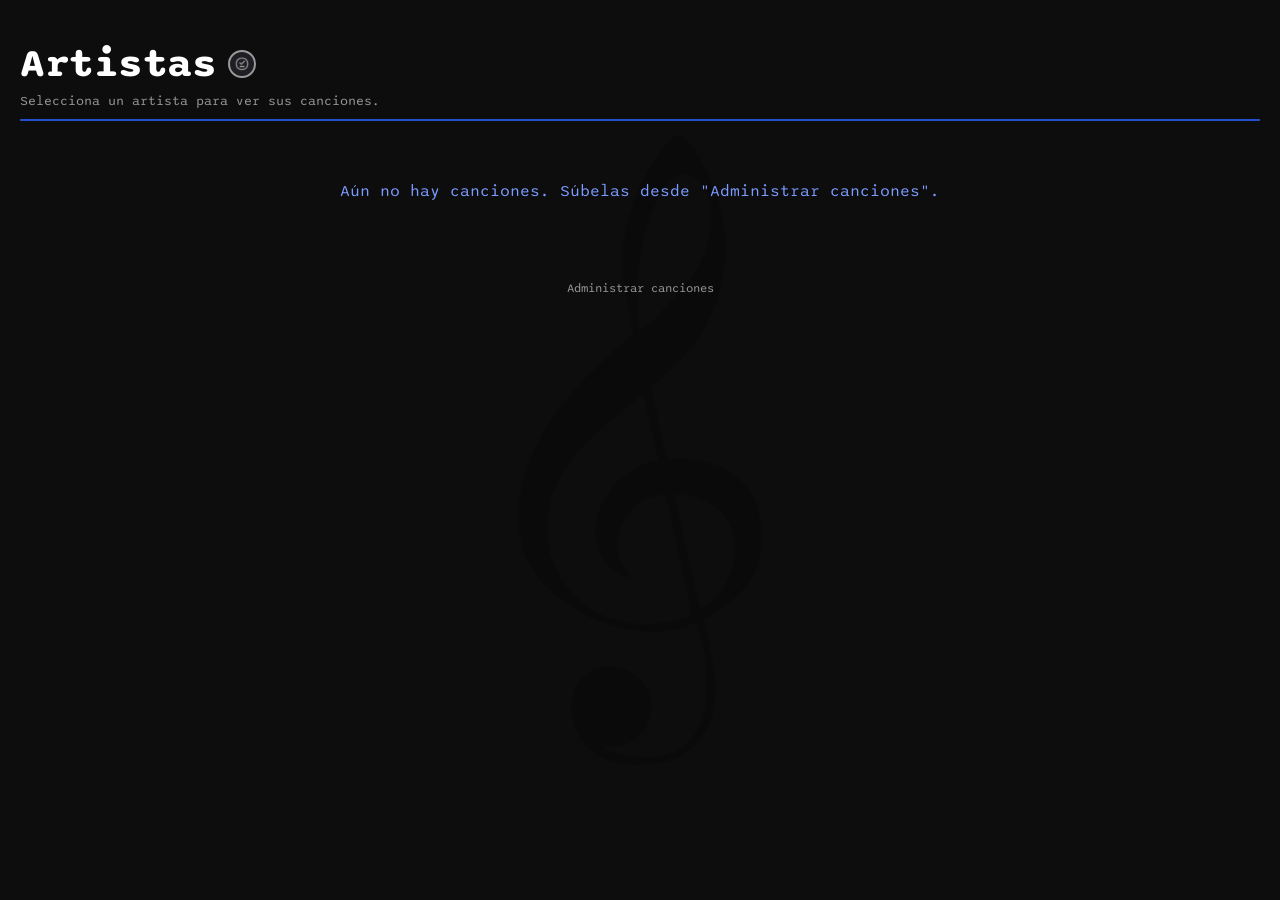
<file: index.html>
<!DOCTYPE html>
<html lang="es-mx">
<head>
    <meta charset="UTF-8">
    <meta name="viewport" content="width=device-width, initial-scale=1.0">
    <meta name="theme-color" content="#0d0d0d">

    <link rel="icon" type="image/x-icon" href="img/icono.png">

    <link rel="preconnect" href="https://fonts.googleapis.com">
    <link rel="preconnect" href="https://fonts.gstatic.com" crossorigin>
    <link href="https://fonts.googleapis.com/css2?family=Sono:MONO@0..1&display=swap" rel="stylesheet">
    <link rel="stylesheet" href="https://fonts.googleapis.com/css2?family=Material+Symbols+Outlined:opsz,wght,FILL,GRAD@24,400,1,0&display=swap">

    <link href="style.css" rel="stylesheet">
    <title>Acordes &amp; Letras - Artistas</title>
</head>
<body>
    <header>
        <div class="contenedor-titulo-indicador">
            <h1>Artistas</h1>
            <span id="indicador-guardado" class="indicador-guardado" title="Sincronizando canciones...">
                <span class="material-symbols-outlined icono-estado-guardado">sync</span>
            </span>
        </div>
        <p>Selecciona un artista para ver sus canciones.</p>
    </header>

    <main>
        <div id="explorador" class="explorador-grid">
            <div class="cargando">Cargando artistas...</div>
        </div>

        <div class="pie"><a href="admin-canciones.html">Administrar canciones</a></div>
    </main>

    <script type="module">
        import { obtenerArtistas, alActualizarDatos, CONFIGURADO } from './js/datos.js';
        import { obtenerPortadaArtista } from './js/portadas.js';
        import {
            activarIconos, conectarIndicador, contarColumnas, animarEntrada,
            crearTarjeta, portadaAlVer, mostrarMensaje
        } from './js/ui.js';

        const exploradorDiv = document.getElementById('explorador');
        let firma = '';

        conectarIndicador();
        activarIconos();

        // animar = true en la primera carga; en actualizaciones en segundo plano no se repite la animación
        async function render(animar) {
            if (!CONFIGURADO) {
                mostrarMensaje(exploradorDiv, 'Falta configurar la base de datos: edita js/config.js.', true);
                return;
            }

            try {
                const artistas = await obtenerArtistas();
                const nuevaFirma = JSON.stringify(artistas);
                if (!animar && nuevaFirma === firma) return;
                firma = nuevaFirma;

                if (artistas.length === 0) {
                    mostrarMensaje(exploradorDiv, navigator.onLine
                        ? 'Aún no hay canciones. Súbelas desde "Administrar canciones".'
                        : 'Sin conexión y sin copia local todavía.');
                    return;
                }

                exploradorDiv.innerHTML = '';
                const columnas = contarColumnas(exploradorDiv);

                artistas.forEach((artista, indice) => {
                    const tarjeta = crearTarjeta({
                        href: `canciones.html?idA=${encodeURIComponent(artista.idA)}`,
                        titulo: `${artista.nombreA} · ${artista.total} ${artista.total === 1 ? 'canción' : 'canciones'}`,
                        nombre: artista.nombreA
                    });
                    if (animar) animarEntrada(tarjeta, indice, columnas);
                    else tarjeta.classList.add('sin-animacion');
                    exploradorDiv.appendChild(tarjeta);

                    // Las portadas llegan en segundo plano: las tarjetas aparecen al instante
                    portadaAlVer(tarjeta, () => obtenerPortadaArtista(artista.nombreA, artista.idA));
                });
            } catch (err) {
                console.error(err);
                mostrarMensaje(exploradorDiv, 'Error al conectar con la base de datos.', true);
            }
        }

        render(true);
        alActualizarDatos(() => render(false));
    </script>
</body>
</html>
</file>
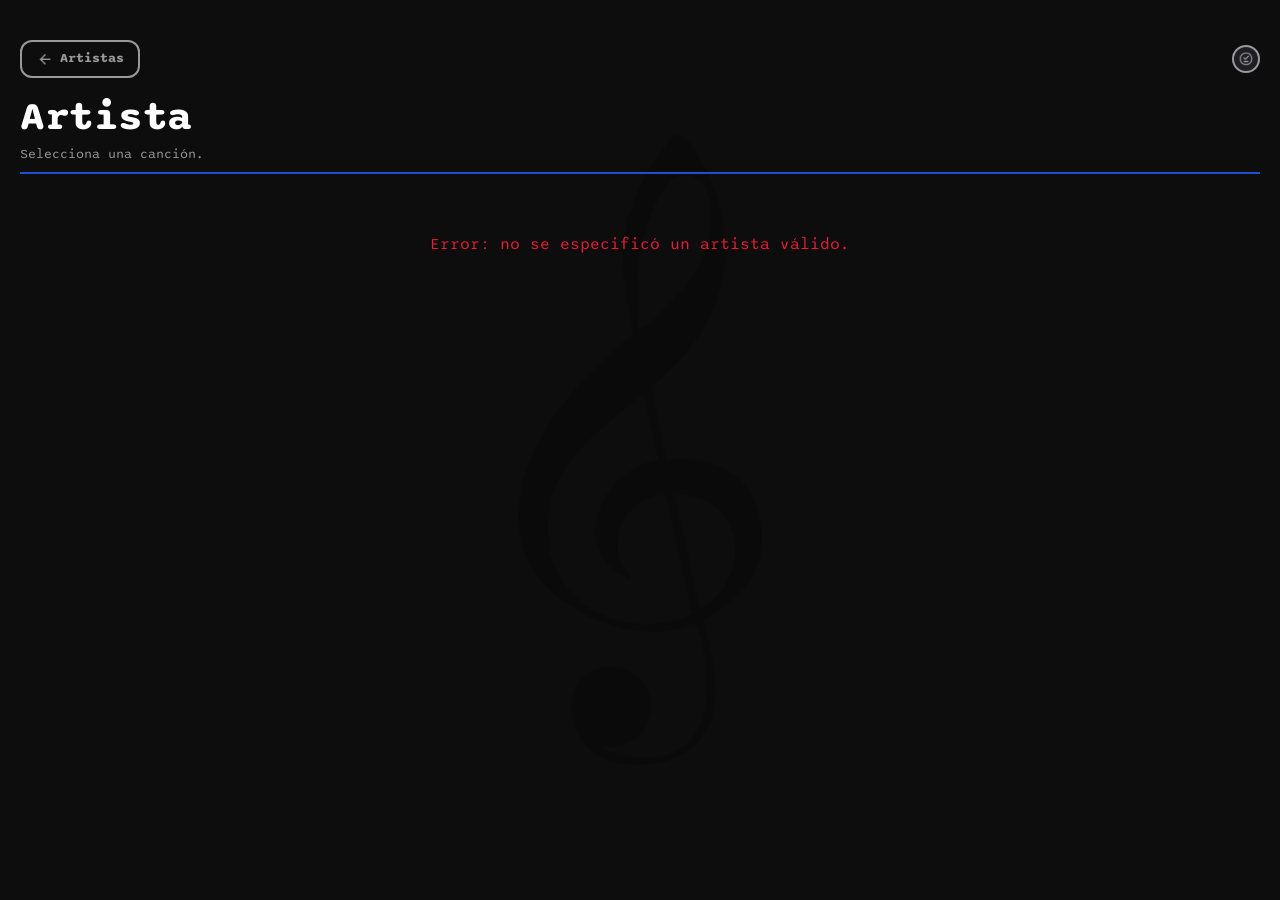
<file: canciones.html>
<!DOCTYPE html>
<html lang="es-mx">
<head>
    <meta charset="UTF-8">
    <meta name="viewport" content="width=device-width, initial-scale=1.0">
    <meta name="theme-color" content="#0d0d0d">

    <link rel="icon" type="image/x-icon" href="img/icono.png">

    <link rel="preconnect" href="https://fonts.googleapis.com">
    <link rel="preconnect" href="https://fonts.gstatic.com" crossorigin>
    <link href="https://fonts.googleapis.com/css2?family=Sono:MONO@0..1&display=swap" rel="stylesheet">
    <link rel="stylesheet" href="https://fonts.googleapis.com/css2?family=Material+Symbols+Outlined:opsz,wght,FILL,GRAD@24,400,1,0&display=swap">

    <link href="style.css" rel="stylesheet">
    <title>Canciones</title>
</head>
<body>
    <header>
        <div class="header-superior">
            <a href="index.html" class="btn">
                <span class="material-symbols-outlined">arrow_back</span> Artistas
            </a>
            <span id="indicador-guardado" class="indicador-guardado" title="Sincronizando canciones...">
                <span class="material-symbols-outlined icono-estado-guardado">sync</span>
            </span>
        </div>
        <h1 id="artista-titulo">Artista</h1>
        <p>Selecciona una canción.</p>
    </header>

    <main>
        <div id="explorador" class="explorador-grid">
            <div class="cargando">Cargando canciones...</div>
        </div>
    </main>

    <script type="module">
        import { obtenerCancionesDeArtista, alActualizarDatos, ETIQUETA_ESTADO, CONFIGURADO } from './js/datos.js';
        import { obtenerPortadaCancion } from './js/portadas.js';
        import {
            activarIconos, conectarIndicador, contarColumnas, animarEntrada,
            crearTarjeta, portadaAlVer, mostrarMensaje
        } from './js/ui.js';

        const idA = new URLSearchParams(window.location.search).get('idA');
        const artistaTitulo = document.getElementById('artista-titulo');
        const exploradorDiv = document.getElementById('explorador');
        let firma = '';

        conectarIndicador();
        activarIconos();

        async function render(animar) {
            if (!idA) { mostrarMensaje(exploradorDiv, 'Error: no se especificó un artista válido.', true); return; }
            if (!CONFIGURADO) {
                mostrarMensaje(exploradorDiv, 'Falta configurar la base de datos: edita js/config.js.', true);
                return;
            }

            try {
                const canciones = await obtenerCancionesDeArtista(idA);
                const nuevaFirma = JSON.stringify(canciones);
                if (!animar && nuevaFirma === firma) return;
                firma = nuevaFirma;

                if (canciones.length === 0) {
                    mostrarMensaje(exploradorDiv, 'Este artista no tiene canciones registradas.');
                    return;
                }

                artistaTitulo.textContent = canciones[0].nombreA;
                document.title = canciones[0].nombreA;

                exploradorDiv.innerHTML = '';
                const columnas = contarColumnas(exploradorDiv);

                canciones.forEach((cancion, indice) => {
                    const detalles = [cancion.albumC, ETIQUETA_ESTADO[cancion.estado]].filter(Boolean);
                    const tarjeta = crearTarjeta({
                        href: `visor.html?idC=${encodeURIComponent(cancion.idC)}`,
                        titulo: `${cancion.nombreC} · ${detalles.join(' · ')}`,
                        nombre: cancion.nombreC,
                        estado: cancion.estado
                    });
                    if (animar) animarEntrada(tarjeta, indice, columnas);
                    else tarjeta.classList.add('sin-animacion');
                    exploradorDiv.appendChild(tarjeta);

                    // Carátula del álbum; si hay artista secundario, se busca con ese artista
                    portadaAlVer(tarjeta, () => obtenerPortadaCancion(cancion));
                });
            } catch (err) {
                console.error(err);
                mostrarMensaje(exploradorDiv, 'Error al cargar las canciones.', true);
            }
        }

        render(true);
        alActualizarDatos(() => render(false));
    </script>
</body>
</html>
</file>
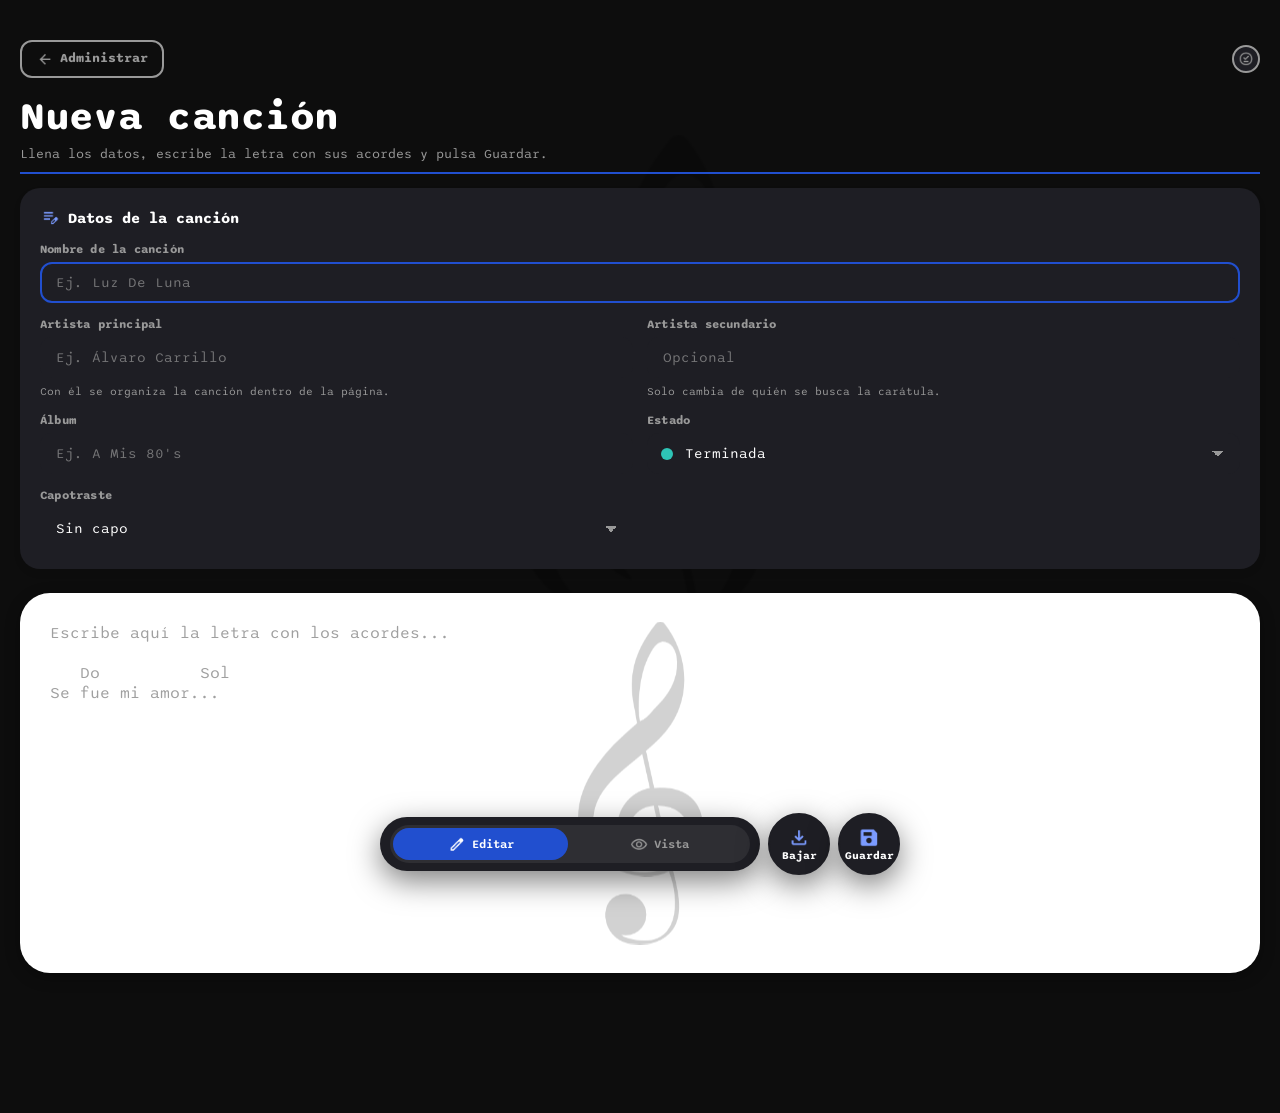
<file: editor-cancion.html>
<!DOCTYPE html>
<html lang="es-mx">
<head>
    <meta charset="UTF-8">
    <meta name="viewport" content="width=device-width, initial-scale=1.0">
    <meta name="theme-color" content="#0d0d0d">

    <link rel="icon" type="image/x-icon" href="img/icono.png">

    <link rel="preconnect" href="https://fonts.googleapis.com">
    <link rel="preconnect" href="https://fonts.gstatic.com" crossorigin>
    <link href="https://fonts.googleapis.com/css2?family=Sono:MONO@0..1&display=swap" rel="stylesheet">
    <link rel="stylesheet" href="https://fonts.googleapis.com/css2?family=Material+Symbols+Outlined:opsz,wght,FILL,GRAD@24,400,1,0&display=swap">

    <link href="style.css" rel="stylesheet">
    <title>Editar canción</title>
</head>
<body class="pagina-editor modo-edicion con-panel-flotante">
    <header>
        <div class="header-superior">
            <a href="admin-canciones.html" class="btn">
                <span class="material-symbols-outlined">arrow_back</span> Administrar
            </a>
            <span id="indicador-guardado" class="indicador-guardado" title="Sincronizando canciones...">
                <span class="material-symbols-outlined icono-estado-guardado">sync</span>
            </span>
        </div>
        <div class="titulo-row">
            <h1 id="titulo-pagina">Editar canción</h1>
            <div id="badge-capo" class="badge-capo" style="display: none;">
                <span id="texto-capo"></span>
            </div>
        </div>
        <p id="subtitulo-pagina">Cambia los datos o el contenido y pulsa Guardar.</p>
    </header>

    <main>
        <section class="panel ficha">
            <h2 class="titulo-ficha"><span class="material-symbols-outlined">edit_note</span> Datos de la canción</h2>
            <div class="campos-ficha">
                <div class="campo ancho-total">
                    <label for="input-titulo">Nombre de la canción</label>
                    <input type="text" id="input-titulo" placeholder="Ej. Luz De Luna" autocomplete="off" spellcheck="false">
                </div>
                <div class="campo">
                    <label for="input-artista-p">Artista principal</label>
                    <input type="text" id="input-artista-p" list="lista-artistas" placeholder="Ej. Álvaro Carrillo" autocomplete="off" spellcheck="false">
                    <span class="ayuda-campo">Con él se organiza la canción dentro de la página.</span>
                </div>
                <div class="campo">
                    <label for="input-artista-s">Artista secundario</label>
                    <input type="text" id="input-artista-s" list="lista-artistas" placeholder="Opcional" autocomplete="off" spellcheck="false">
                    <span class="ayuda-campo">Solo cambia de quién se busca la carátula.</span>
                    <datalist id="lista-artistas"></datalist>
                </div>
                <div class="campo">
                    <label for="input-album">Álbum</label>
                    <input type="text" id="input-album" list="lista-albumes" placeholder="Ej. A Mis 80's" autocomplete="off" spellcheck="false">
                    <datalist id="lista-albumes"></datalist>
                </div>
                <div class="campo">
                    <label for="select-estado">Estado</label>
                    <div class="select-con-punto">
                        <span id="punto-estado" class="punto-estado"></span>
                        <select id="select-estado">
                            <option value="terminada">Terminada</option>
                            <option value="revisar">Por revisar</option>
                            <option value="pendiente">Sin terminar</option>
                        </select>
                    </div>
                </div>
                <div class="campo">
                    <label for="select-capo">Capotraste</label>
                    <select id="select-capo">
                        <option value="0">Sin capo</option>
                        <option value="1">Capo 1</option>
                        <option value="2">Capo 2</option>
                        <option value="3">Capo 3</option>
                        <option value="4">Capo 4</option>
                        <option value="5">Capo 5</option>
                        <option value="6">Capo 6</option>
                        <option value="7">Capo 7</option>
                    </select>
                </div>
            </div>
        </section>

        <div class="workspace">
            <div>
                <article id="letra-contenedor" class="letra-contenedor">
                    <textarea id="input-contenido" class="letra-editable animar-entrada-texto" wrap="off" spellcheck="false" autocapitalize="off" autocomplete="off" autocorrect="off"
                        placeholder="Escribe aquí la letra con los acordes...&#10;&#10;   Do          Sol&#10;Se fue mi amor..."></textarea>
                    <pre id="letra-cancion" class="letra-texto"></pre>
                </article>
            </div>
        </div>
    </main>

    <div id="caja-acorde" class="caja-acorde-emergente">
        <h4 id="acorde-titulo"></h4>
        <span id="origen-acorde-modal" style="font-size:10px; opacity:0.6; display:block; margin-bottom:4px;"></span>
        <div id="wrapper-render"></div>
    </div>

    <div id="panel-flotante-wrapper">
        <div class="fila-inferior">
            <div id="panel-modo" class="panel-scroll-flotante">
                <div class="selector-modo">
                    <button id="btn-modo-editar" class="opcion-modo activa" type="button" title="Editar el texto">
                        <span class="material-symbols-outlined">edit</span> Editar
                    </button>
                    <button id="btn-modo-vista" class="opcion-modo" type="button" title="Ver como en el visor">
                        <span class="material-symbols-outlined">visibility</span> Vista
                    </button>
                </div>
            </div>
            <button id="btn-descargar" class="btn-flotante" type="button" title="Descargar .txt con el nombre de archivo correcto">
                <span class="material-symbols-outlined">download</span>
                <span>Bajar</span>
            </button>
            <button id="btn-eliminar" class="btn-flotante peligro" type="button" title="Eliminar canción" hidden>
                <span class="material-symbols-outlined">delete</span>
                <span>Borrar</span>
            </button>
            <button id="btn-guardar" class="btn-flotante" type="button" title="Guardar canción (Ctrl + S)">
                <span id="icono-guardar" class="material-symbols-outlined">save</span>
                <span id="texto-guardar">Guardar</span>
            </button>
        </div>
    </div>

    <script type="module">
        import {
            obtenerContenidoCancion, obtenerCanciones, guardarCancion, eliminarCancion, reservarIds,
            construirNombreArchivo, mensajeDeError
        } from './js/datos.js';
        import { procesarLetraYAcordes, inicializarModalAcordes } from './js/acordes.js';
        import { activarIconos, conectarIndicador, mostrarToast } from './js/ui.js';

        conectarIndicador();
        activarIconos();

        const $ = (id) => document.getElementById(id);
        const toast = (m, error = false) => mostrarToast(m, error ? 'error' : 'ok');

        const params = new URLSearchParams(window.location.search);
        let idActual = params.get('idC') || null;

        const body = document.body;
        const inputTitulo = $('input-titulo');
        const inputArtistaP = $('input-artista-p');
        const inputArtistaS = $('input-artista-s');
        const inputAlbum = $('input-album');
        const selectEstado = $('select-estado');
        const puntoEstado = $('punto-estado');
        const selectCapo = $('select-capo');
        const inputContenido = $('input-contenido');
        const letraCancionDiv = $('letra-cancion');
        const letraContenedorEl = $('letra-contenedor');
        const badgeCapo = $('badge-capo');
        const btnGuardar = $('btn-guardar');
        const btnEliminar = $('btn-eliminar');
        const btnDescargar = $('btn-descargar');
        const iconoGuardar = $('icono-guardar');
        const textoGuardar = $('texto-guardar');
        const btnModoEditar = $('btn-modo-editar');
        const btnModoVista = $('btn-modo-vista');

        let albumBusqueda = '';   // se conserva tal cual si la canción lo trae
        let sistemaCifrado = 'LATINO';
        try { sistemaCifrado = localStorage.getItem('sistemaCifrado') || 'LATINO'; } catch (_) {}

        let modoActual = 'edicion';
        let guardando = false;
        let hayCambios = false;
        let cargaTerminada = false;
        let modalInicializado = false;

        // ───────── Estado de la ficha ─────────

        function marcarCambios(valor) {
            hayCambios = valor;
            btnGuardar.classList.toggle('pendiente-guardar', valor);
            if (!guardando) textoGuardar.textContent = valor ? 'Guardar' : 'Guardado';
        }

        const actualizarPuntoEstado = () => { puntoEstado.className = 'punto-estado ' + selectEstado.value; };

        function actualizarBadgeCapo() {
            const v = selectCapo.value;
            if (v && v !== '0') {
                $('texto-capo').textContent = `Capo: ${v}º traste`;
                badgeCapo.style.display = 'inline-flex';
            } else {
                badgeCapo.style.display = 'none';
            }
        }

        function ajustarAlturaTextarea() {
            const y = window.scrollY;
            inputContenido.style.height = 'auto';
            inputContenido.style.height = Math.max(inputContenido.scrollHeight, 320) + 'px';
            window.scrollTo(0, y);
        }

        // La línea "Capo: N" se guarda dentro del texto, pero aquí se edita con el selector
        function separarCapo(contenido) {
            let texto = contenido || '';
            const m = texto.match(/Capo:\s*#?\s*(\d+)/i);
            if (!m) return { numero: null, texto };
            const lineas = texto.split(/\r?\n/);
            if (lineas.length > 0 && /Capo:/i.test(lineas[0])) {
                lineas.splice(0, Math.min(2, lineas.length));
                texto = lineas.join('\n');
            } else {
                texto = texto.replace(/^.*Capo:\s*#?\s*\d+.*(?:\r?\n)?/im, '');
            }
            return { numero: m[1], texto: texto.trimStart() };
        }

        // Contenido tal como se guardaría (con la línea "Capo:" si corresponde)
        function contenidoCompleto() {
            const v = selectCapo.value;
            const texto = inputContenido.value;
            return (v && v !== '0') ? `Capo: ${v}\n\n` + texto.trimStart() : texto;
        }

        // ───────── Modo Editar / Vista ─────────

        function renderizarVista() {
            const texto = inputContenido.value || '';
            letraCancionDiv.innerHTML = texto.trim()
                ? procesarLetraYAcordes(texto, sistemaCifrado)
                : '<span style="opacity:.55">Todavía no hay letra. Cambia a "Editar" para escribirla.</span>';
        }

        // Anima la ventanita del acorde (el módulo de acordes solo cambia su display)
        function animarVentanaAcorde() {
            const caja = $('caja-acorde');
            let cerrando = false;
            let ultimoDisplay = 'none';

            document.addEventListener('click', (e) => {
                if (!e.target.closest('.acorde-link')) return;
                cerrando = false;
                caja.classList.remove('animar-salida', 'animar-entrada');
                void caja.offsetWidth;
                caja.classList.add('animar-entrada');
            }, true);

            new MutationObserver(() => {
                const actual = caja.style.display;
                if (actual === 'none' && !cerrando && ultimoDisplay !== 'none') {
                    cerrando = true;
                    caja.style.display = ultimoDisplay;
                    caja.classList.remove('animar-entrada');
                    caja.classList.add('animar-salida');
                    setTimeout(() => {
                        caja.classList.remove('animar-salida');
                        caja.style.display = 'none';
                        ultimoDisplay = 'none';
                        cerrando = false;
                    }, 180);
                } else if (actual !== 'none' && !cerrando) {
                    ultimoDisplay = actual;
                }
            }).observe(caja, { attributes: true, attributeFilter: ['style'] });
        }

        function cambiarModo(modo) {
            if (modo === modoActual) return;
            modoActual = modo;

            const esVista = modo === 'vista';
            body.classList.toggle('modo-vista', esVista);
            body.classList.toggle('modo-edicion', !esVista);
            btnModoVista.classList.toggle('activa', esVista);
            btnModoEditar.classList.toggle('activa', !esVista);

            if (esVista) {
                renderizarVista();
                if (!modalInicializado) {
                    inicializarModalAcordes('caja-acorde', () => sistemaCifrado);
                    modalInicializado = true;
                    animarVentanaAcorde();
                }
                letraCancionDiv.classList.remove('animar-entrada-texto');
                void letraCancionDiv.offsetWidth;
                letraCancionDiv.classList.add('animar-entrada-texto');
            } else {
                $('caja-acorde').style.display = 'none';
                ajustarAlturaTextarea();
                inputContenido.focus({ preventScroll: true });
                inputContenido.classList.remove('animar-entrada-texto');
                void inputContenido.offsetWidth;
                inputContenido.classList.add('animar-entrada-texto');
            }
        }

        btnModoEditar.addEventListener('click', () => cambiarModo('edicion'));
        btnModoVista.addEventListener('click', () => cambiarModo('vista'));

        // ───────── Eventos de la ficha ─────────

        inputContenido.addEventListener('input', () => {
            ajustarAlturaTextarea();
            if (cargaTerminada) marcarCambios(true);
        });

        inputContenido.addEventListener('keydown', (e) => {
            if (e.key === 'Tab' && !e.shiftKey && !e.ctrlKey && !e.metaKey && !e.altKey) {
                e.preventDefault();
                const { selectionStart: ini, selectionEnd: fin, value } = inputContenido;
                const y = window.scrollY;
                inputContenido.value = value.slice(0, ini) + '    ' + value.slice(fin);
                inputContenido.selectionStart = inputContenido.selectionEnd = ini + 4;
                inputContenido.dispatchEvent(new Event('input'));
                window.scrollTo(0, y);
            }
        });

        [inputTitulo, inputArtistaP, inputArtistaS, inputAlbum].forEach(el => {
            el.addEventListener('input', () => { if (cargaTerminada) marcarCambios(true); });
        });

        selectEstado.addEventListener('change', () => {
            actualizarPuntoEstado();
            if (cargaTerminada) marcarCambios(true);
        });

        selectCapo.addEventListener('change', () => {
            actualizarBadgeCapo();
            if (cargaTerminada) marcarCambios(true);
        });

        window.addEventListener('resize', () => { if (modoActual === 'edicion') ajustarAlturaTextarea(); });
        document.fonts.ready.then(() => { if (modoActual === 'edicion') ajustarAlturaTextarea(); });

        // ───────── Carga ─────────

        // Sugerencias para los campos (artistas y álbumes que ya existen)
        async function cargarSugerencias() {
            try {
                const todas = await obtenerCanciones();
                const llenar = (id, valores) => {
                    const lista = $(id);
                    lista.innerHTML = '';
                    [...new Set(valores.filter(Boolean))]
                        .sort((a, b) => a.localeCompare(b, 'es', { sensitivity: 'base' }))
                        .forEach(v => { const o = document.createElement('option'); o.value = v; lista.appendChild(o); });
                };
                llenar('lista-albumes', todas.map(c => c.albumC));
                llenar('lista-artistas', todas.flatMap(c => [c.artistaP, c.artistaS]));
            } catch (_) {}
        }

        function finalizarCarga() {
            actualizarPuntoEstado();
            actualizarBadgeCapo();
            ajustarAlturaTextarea();
            cargaTerminada = true;
            marcarCambios(false);
            if (!idActual) textoGuardar.textContent = 'Guardar';
            btnEliminar.hidden = !idActual;
            activarIconos();

            const activarFondo = () => letraContenedorEl.classList.add('fondo-activo');
            letraContenedorEl.addEventListener('animationend', (e) => {
                if (e.animationName === 'extenderContenedor') activarFondo();
            }, { once: true });
            setTimeout(activarFondo, 450);
        }

        async function cargarCancionExistente() {
            cargarSugerencias();
            actualizarPuntoEstado();

            if (!idActual) {
                $('titulo-pagina').textContent = 'Nueva canción';
                $('subtitulo-pagina').textContent = 'Llena los datos, escribe la letra con sus acordes y pulsa Guardar.';
                document.title = 'Nueva canción';
                inputTitulo.focus();
                finalizarCarga();
                return;
            }

            try {
                const data = await obtenerContenidoCancion(idActual);
                if (data.error) {
                    toast('No se pudo cargar la canción: ' + data.error, true);
                } else {
                    inputTitulo.value = data.nombreC || '';
                    inputArtistaP.value = data.artistaP || '';
                    inputArtistaS.value = data.artistaS || '';
                    inputAlbum.value = data.albumC || '';
                    albumBusqueda = data.albumBusqueda || '';
                    selectEstado.value = data.estado || 'terminada';

                    const { numero, texto } = separarCapo(data.contenido || '');
                    inputContenido.value = texto;
                    selectCapo.value = numero || '0';
                    document.title = `Editar: ${data.nombreC}`;
                }
            } catch (err) {
                console.error(err);
                toast('Error al cargar la canción.', true);
            }
            finalizarCarga();
        }

        // ───────── Guardar, descargar, eliminar ─────────

        async function guardar() {
            if (guardando) return;

            const titulo = inputTitulo.value.trim();
            if (!titulo) {
                toast('Escribe el nombre de la canción antes de guardar.', true);
                inputTitulo.focus();
                return;
            }
            const artistaP = inputArtistaP.value.trim();
            if (!artistaP) {
                toast('Escribe el artista principal: con él se organiza la canción.', true);
                inputArtistaP.focus();
                return;
            }

            guardando = true;
            btnGuardar.disabled = true;
            btnGuardar.classList.add('guardando');
            iconoGuardar.textContent = 'progress_activity';
            textoGuardar.textContent = 'Guardando';

            try {
                const eraNueva = !idActual;
                if (eraNueva) idActual = (await reservarIds(1))[0];

                await guardarCancion({
                    idC: idActual,
                    nombreC: titulo,
                    artistaP,
                    artistaS: inputArtistaS.value.trim(),
                    albumC: inputAlbum.value.trim(),
                    albumBusqueda,
                    estado: selectEstado.value,
                    contenido: contenidoCompleto()
                });

                marcarCambios(false);
                btnEliminar.hidden = false;
                cargarSugerencias();
                toast('Canción guardada correctamente');
                if (eraNueva) {
                    history.replaceState(null, '', `?idC=${encodeURIComponent(idActual)}`);
                    $('titulo-pagina').textContent = 'Editar canción';
                }
            } catch (err) {
                console.error(err);
                toast(mensajeDeError(err), true);
            } finally {
                guardando = false;
                btnGuardar.disabled = false;
                btnGuardar.classList.remove('guardando');
                iconoGuardar.textContent = 'save';
                textoGuardar.textContent = hayCambios ? 'Guardar' : 'Guardado';
                activarIconos();
            }
        }

        function descargar() {
            const datos = {
                nombreC: inputTitulo.value.trim(),
                artistaP: inputArtistaP.value.trim(),
                artistaS: inputArtistaS.value.trim(),
                albumC: inputAlbum.value.trim(),
                albumBusqueda,
                estado: selectEstado.value
            };
            if (!datos.nombreC) {
                toast('Escribe el nombre antes de descargar.', true);
                inputTitulo.focus();
                return;
            }

            const nombreArchivo = construirNombreArchivo(datos);
            const blob = new Blob([contenidoCompleto()], { type: 'text/plain;charset=utf-8' });
            const url = URL.createObjectURL(blob);
            const enlace = document.createElement('a');
            enlace.href = url;
            enlace.download = nombreArchivo;
            document.body.appendChild(enlace);
            enlace.click();
            enlace.remove();
            setTimeout(() => URL.revokeObjectURL(url), 1000);

            if (datos.artistaS && !datos.albumC) toast('Descargado. El artista secundario no entra en el nombre porque no hay álbum.');
            else toast('Descargado: ' + nombreArchivo);
        }

        async function eliminar() {
            if (!idActual || guardando) return;
            const nombre = inputTitulo.value.trim() || 'esta canción';
            if (!confirm(`¿Eliminar "${nombre}" de la base de datos?\n\nEsta acción no se puede deshacer.`)) return;

            guardando = true;
            btnEliminar.disabled = true;
            try {
                await eliminarCancion(idActual);
                marcarCambios(false);    // evita el aviso de "cambios sin guardar" al salir
                window.location.href = 'admin-canciones.html';
            } catch (err) {
                console.error(err);
                toast(mensajeDeError(err), true);
                btnEliminar.disabled = false;
                guardando = false;
            }
        }

        btnGuardar.addEventListener('click', guardar);
        btnDescargar.addEventListener('click', descargar);
        btnEliminar.addEventListener('click', eliminar);

        // Los botones redondos terminan su animación de entrada con una clase (para que el hover funcione)
        [btnGuardar, btnDescargar, btnEliminar].forEach(b => b.addEventListener('animationend', (e) => {
            if (e.animationName === 'deslizarElementoInferior') b.classList.add('animacion-completada');
        }));

        document.addEventListener('keydown', (e) => {
            if ((e.ctrlKey || e.metaKey) && e.key.toLowerCase() === 's') {
                e.preventDefault();
                guardar();
            }
        });

        window.addEventListener('beforeunload', (e) => {
            if (hayCambios) { e.preventDefault(); e.returnValue = ''; }
        });

        cargarCancionExistente();
    </script>
</body>
</html>
</file>
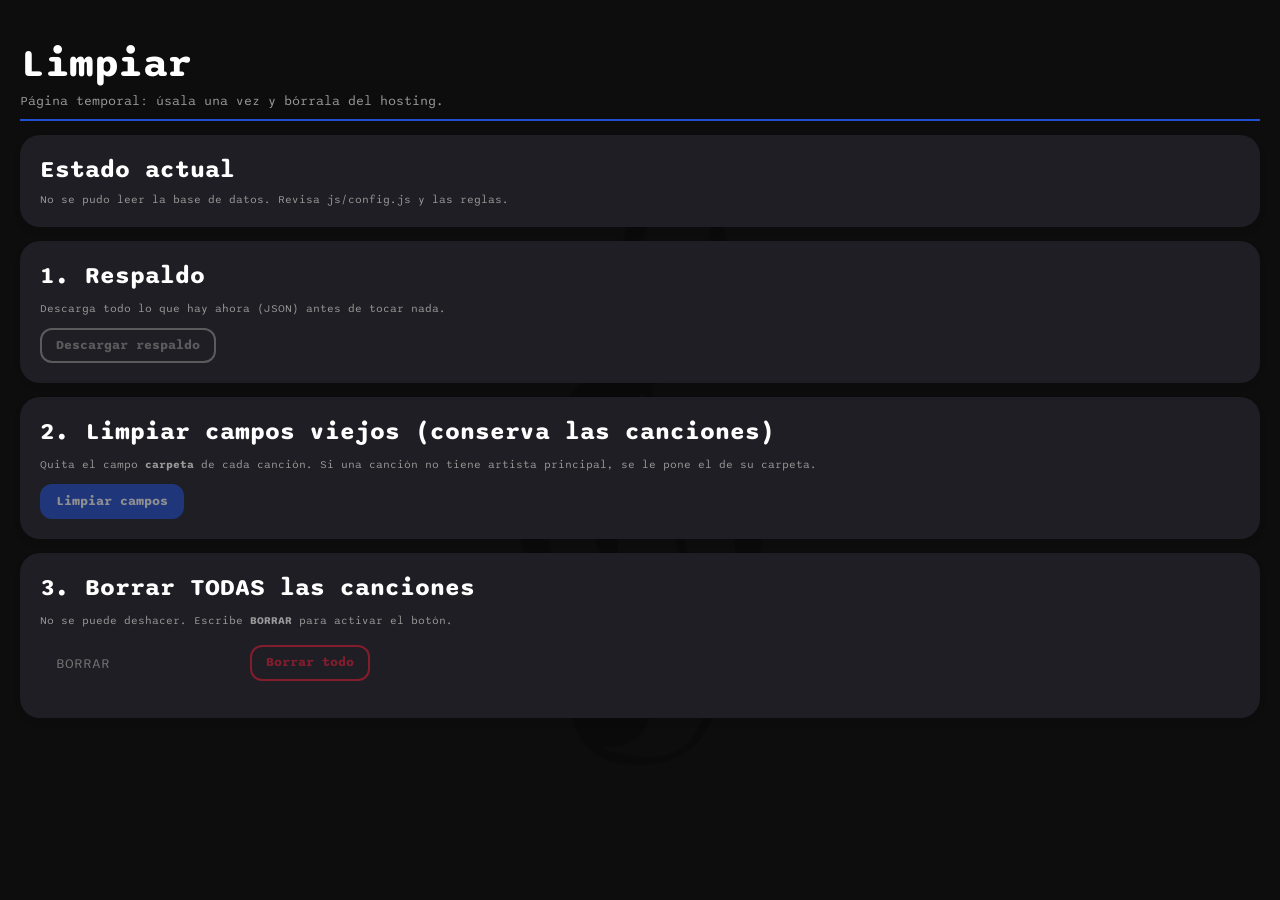
<file: limpiar-bd.html>
<!DOCTYPE html>
<html lang="es-mx">
<head>
    <meta charset="UTF-8">
    <meta name="viewport" content="width=device-width, initial-scale=1.0">
    <meta name="theme-color" content="#0d0d0d">

    <link rel="icon" type="image/x-icon" href="img/icono.png">

    <link rel="preconnect" href="https://fonts.googleapis.com">
    <link rel="preconnect" href="https://fonts.gstatic.com" crossorigin>
    <link href="https://fonts.googleapis.com/css2?family=Sono:MONO@0..1&display=swap" rel="stylesheet">
    <link rel="stylesheet" href="https://fonts.googleapis.com/css2?family=Material+Symbols+Outlined:opsz,wght,FILL,GRAD@24,400,1,0&display=swap">

    <link href="style.css" rel="stylesheet">
    <title>Limpiar base de datos</title>
</head>
<body>
    <header>
        <h1>Limpiar</h1>
        <p>Página temporal: úsala una vez y bórrala del hosting.</p>
    </header>

    <main>
        <section class="panel" style="margin-top:14px">
            <h2 class="titulo-ficha" style="margin:0 0 8px">Estado actual</h2>
            <div id="estado" class="ayuda-campo">Leyendo base de datos...</div>
        </section>

        <section class="panel" style="margin-top:14px">
            <h2 class="titulo-ficha" style="margin:0 0 8px">1. Respaldo</h2>
            <p class="ayuda-campo">Descarga todo lo que hay ahora (JSON) antes de tocar nada.</p>
            <button id="btn-respaldo" class="btn" type="button" disabled>Descargar respaldo</button>
        </section>

        <section class="panel" style="margin-top:14px">
            <h2 class="titulo-ficha" style="margin:0 0 8px">2. Limpiar campos viejos (conserva las canciones)</h2>
            <p class="ayuda-campo">Quita el campo <b>carpeta</b> de cada canción. Si una canción no tiene artista principal, se le pone el de su carpeta.</p>
            <button id="btn-campos" class="btn btn-primario" type="button" disabled>Limpiar campos</button>
        </section>

        <section class="panel" style="margin-top:14px">
            <h2 class="titulo-ficha" style="margin:0 0 8px">3. Borrar TODAS las canciones</h2>
            <p class="ayuda-campo">No se puede deshacer. Escribe <b>BORRAR</b> para activar el botón.</p>
            <div class="barra">
                <input type="text" id="confirmar" placeholder="BORRAR" autocomplete="off" style="max-width:200px">
                <button id="btn-borrar" class="btn btn-peligro" type="button" disabled>Borrar todo</button>
            </div>
        </section>
    </main>

    <div id="toast" class="toast"></div>

    <script type="module">
        import { DATABASE_URL, CONFIGURADO } from './js/config.js';
        import { mostrarToast } from './js/ui.js';

        const $ = (id) => document.getElementById(id);
        const URL_BD = `${DATABASE_URL.replace(/\/$/, '')}/canciones.json`;
        let datos = {};

        async function leer() {
            if (!CONFIGURADO) { $('estado').textContent = 'Falta configurar js/config.js.'; return; }
            try {
                const r = await fetch(URL_BD);
                if (!r.ok) throw new Error(r.status);
                datos = (await r.json()) || {};
                const n = Object.keys(datos).length;
                const conCarpeta = Object.values(datos).filter(c => c && 'carpeta' in c).length;
                $('estado').textContent = `${n} canciones · ${conCarpeta} con el campo "carpeta" viejo.`;
                $('btn-respaldo').disabled = n === 0;
                $('btn-campos').disabled = conCarpeta === 0;
                revisarConfirmacion();
            } catch (e) {
                $('estado').textContent = 'No se pudo leer la base de datos. Revisa js/config.js y las reglas.';
            }
        }

        const revisarConfirmacion = () => {
            $('btn-borrar').disabled = $('confirmar').value.trim() !== 'BORRAR' || Object.keys(datos).length === 0;
        };
        $('confirmar').addEventListener('input', revisarConfirmacion);

        $('btn-respaldo').onclick = () => {
            const blob = new Blob([JSON.stringify(datos, null, 2)], { type: 'application/json' });
            const a = document.createElement('a');
            a.href = URL.createObjectURL(blob);
            a.download = 'respaldo-canciones.json';
            a.click();
            setTimeout(() => URL.revokeObjectURL(a.href), 1000);
        };

        // Borra la copia local para que las páginas no muestren datos viejos
        async function limpiarCopiaLocal() {
            try { indexedDB.deleteDatabase('cancionero-artistas'); } catch (_) {}
        }

        $('btn-campos').onclick = async () => {
            const cambios = {};
            for (const [id, c] of Object.entries(datos)) {
                if (!c || !('carpeta' in c)) continue;
                cambios[`${id}/carpeta`] = null;
                if (!c.artistaP) cambios[`${id}/artistaP`] = c.carpeta || 'Otros';
            }
            try {
                const r = await fetch(URL_BD, { method: 'PATCH', body: JSON.stringify(cambios) });
                if (!r.ok) throw new Error(r.status);
                await limpiarCopiaLocal();
                mostrarToast('Campos limpiados.');
                await leer();
            } catch (e) { mostrarToast('No se pudo limpiar. Revisa las reglas de la base de datos.', 'error'); }
        };

        $('btn-borrar').onclick = async () => {
            if (!confirm('¿Seguro? Se borrarán TODAS las canciones.')) return;
            try {
                const r = await fetch(URL_BD, { method: 'DELETE' });
                if (!r.ok) throw new Error(r.status);
                await limpiarCopiaLocal();
                $('confirmar').value = '';
                mostrarToast('Base de datos vacía.');
                await leer();
            } catch (e) { mostrarToast('No se pudo borrar. Revisa las reglas de la base de datos.', 'error'); }
        };

        leer();
    </script>
</body>
</html>
</file>
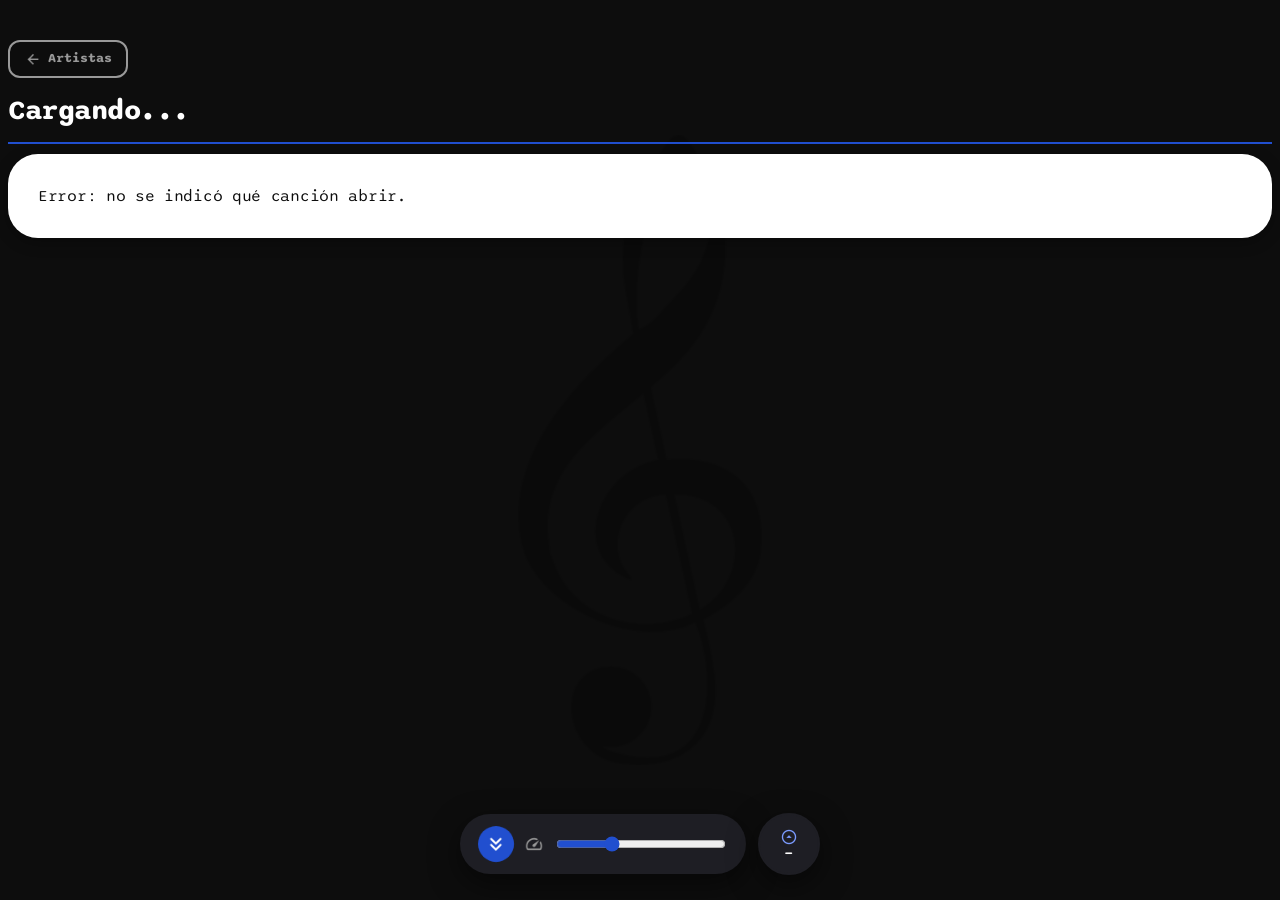
<file: visor.html>
<!DOCTYPE html>
<html lang="es-mx">
<head>
    <meta charset="UTF-8">
    <meta name="viewport" content="width=device-width, initial-scale=1.0">
    <meta name="theme-color" content="#0d0d0d">

    <link rel="icon" type="image/x-icon" href="img/icono.png">

    <link rel="preconnect" href="https://fonts.googleapis.com">
    <link rel="preconnect" href="https://fonts.gstatic.com" crossorigin>
    <link href="https://fonts.googleapis.com/css2?family=Sono:MONO@0..1&display=swap" rel="stylesheet">
    <link rel="stylesheet" href="https://fonts.googleapis.com/css2?family=Material+Symbols+Outlined:opsz,wght,FILL,GRAD@24,400,1,0&display=swap">

    <link href="style.css" rel="stylesheet">
    <title>Visor de Letra y Acordes</title>
</head>
<body class="pagina-visor con-panel-flotante">
    <header>
        <div class="header-superior">
            <a id="link-regreso" href="index.html" class="btn">
                <span class="material-symbols-outlined">arrow_back</span> Artistas
            </a>
        </div>

        <div class="titulo-row">
            <h1 id="titulo-cancion">Cargando...</h1>
            <div id="badge-capo" class="badge-capo" style="display: none;">
                <span id="texto-capo"></span>
            </div>
        </div>
        <p id="nombre-artista"></p>
    </header>

    <main>
        <div class="workspace">
            <article id="letra-contenedor" class="letra-contenedor">
                <pre id="letra-cancion" class="letra-texto">Abriendo canción...</pre>
            </article>
        </div>
    </main>

    <div id="caja-acorde" class="caja-acorde-emergente">
        <h4 id="acorde-titulo"></h4>
        <span id="origen-acorde-modal" style="font-size:10px; opacity:0.6; display:block; margin-bottom:4px;"></span>
        <div id="wrapper-render"></div>
        <button id="btn-reproducir-acorde" class="btn-reproducir-acorde" title="Reproducir acorde">
            <span class="material-symbols-outlined">play_arrow</span>
            <span class="texto-reproducir">Reproducir</span>
        </button>
    </div>

    <div id="panel-flotante-wrapper">
        <div id="panel-transponer" class="panel-scroll-flotante" style="display:none;">
            <div class="grupo-pasos">
                <button id="btn-bajar-tono" class="btn-transponer btn-paso" title="Bajar 1 tono">−1</button>
                <button id="btn-bajar-medio" class="btn-transponer btn-paso" title="Bajar medio tono">−½</button>
                <button id="btn-subir-medio" class="btn-transponer btn-paso" title="Subir medio tono">+½</button>
                <button id="btn-subir-tono" class="btn-transponer btn-paso" title="Subir 1 tono">+1</button>
            </div>

            <button id="btn-reset-tono" class="btn-scroll material-symbols-outlined" title="Volver a la tonalidad original">refresh</button>

            <span class="divisor-panel" aria-hidden="true"></span>

            <div class="grupo-extra-transponer">
                <button id="btn-alteracion" class="btn-transponer btn-dual btn-dual--musical" data-a="♭" data-b="♯" data-activo="b" title="Cambiar entre sostenidos y bemoles">♭</button>
                <button id="btn-toggle-cifrado" class="btn-transponer btn-dual btn-dual--texto" data-a="DO" data-b="C" data-activo="a" title="Cambiar cifrado (Español / Inglés)"></button>
            </div>
        </div>

        <div class="fila-inferior">
            <div id="panel-scroll" class="panel-scroll-flotante">
                <button id="btn-play-scroll" class="btn-scroll material-symbols-outlined" title="Iniciar/Detener autoscroll">keyboard_double_arrow_down</button>
                <span class="material-symbols-outlined icono-velocidad-scroll" title="Velocidad de desplazamiento">speed</span>
                <input type="range" id="slider-velocidad" class="slider-scroll" min="1" max="30" value="10">
            </div>
            <button id="btn-toggle-transponer" class="btn-toggle-transponer" title="Transponer tonalidad">—</button>
        </div>
    </div>

    <script type="module">
        import { obtenerContenidoCancion } from './js/datos.js';
        import {
            procesarLetraYAcordes, inicializarModalAcordes, inicializarReproductorAcorde,
            inicializarAutoscroll, inicializarTransponer
        } from './js/acordes.js';
        import { activarIconos } from './js/ui.js';

        activarIconos();

        // Mantiene la pantalla encendida mientras se toca
        let wakeLock = null;
        async function solicitarWakeLock() {
            try {
                if ('wakeLock' in navigator) {
                    wakeLock = await navigator.wakeLock.request('screen');
                    wakeLock.addEventListener('release', () => { wakeLock = null; });
                }
            } catch (err) { /* no es importante */ }
        }
        document.addEventListener('visibilitychange', () => {
            if (wakeLock !== null && document.visibilityState === 'visible') solicitarWakeLock();
        });
        solicitarWakeLock();

        const idC = new URLSearchParams(window.location.search).get('idC');

        const letraCancionDiv = document.getElementById('letra-cancion');
        const letraContenedorEl = document.getElementById('letra-contenedor');
        const btnToggleCifrado = document.getElementById('btn-toggle-cifrado');
        const btnToggleTransponer = document.getElementById('btn-toggle-transponer');
        const btnResetTono = document.getElementById('btn-reset-tono');
        const btnAlteracion = document.getElementById('btn-alteracion');
        const grupoPasos = document.querySelector('.grupo-pasos');
        const cajaAcordeEl = document.getElementById('caja-acorde');
        const panelTranspon = document.getElementById('panel-transponer');

        let sistemaCifrado = 'LATINO';
        try { sistemaCifrado = localStorage.getItem('sistemaCifrado') || 'LATINO'; } catch (_) {}
        let contenidoActualTranspuesto = '';
        let controladorTransponer = null;

        // Los controles terminan su animación de entrada con una clase (para que el hover funcione)
        function alTerminarAnimacion(el, nombre, clase) {
            if (!el) return;
            el.addEventListener('animationend', (e) => { if (e.animationName === nombre) el.classList.add(clase); });
        }
        alTerminarAnimacion(btnToggleTransponer, 'deslizarElementoInferior', 'animacion-completada');
        alTerminarAnimacion(grupoPasos, 'expandirPildoraCentro', 'animacion-completada');
        [btnResetTono, btnAlteracion, btnToggleCifrado].forEach(b => alTerminarAnimacion(b, 'popControlAudio', 'animacion-completada'));

        const actualizarBotonCifrado = () => {
            if (btnToggleCifrado) btnToggleCifrado.dataset.activo = sistemaCifrado === 'LATINO' ? 'a' : 'b';
        };

        // El botón ♭/♯ muestra la opción activa: se sincroniza con el texto que le pone el transponedor
        function sincronizarAlteracion() {
            const t = btnAlteracion.textContent.trim();
            if (!t) return;
            btnAlteracion.dataset.activo = (t === '♭' || t === 'b') ? 'b' : 'a';
        }
        sincronizarAlteracion();
        new MutationObserver(sincronizarAlteracion)
            .observe(btnAlteracion, { childList: true, characterData: true, subtree: true });

        // Anima la ventanita del acorde al aparecer/desaparecer (el módulo de acordes solo cambia su display)
        function animarVentanaAcorde() {
            let cerrando = false;
            let ultimoDisplay = 'none';

            document.addEventListener('click', (e) => {
                if (!e.target.closest('.acorde-link')) return;
                cerrando = false;
                cajaAcordeEl.classList.remove('animar-salida', 'animar-entrada');
                void cajaAcordeEl.offsetWidth;
                cajaAcordeEl.classList.add('animar-entrada');
            }, true);

            new MutationObserver(() => {
                const actual = cajaAcordeEl.style.display;
                if (actual === 'none' && !cerrando && ultimoDisplay !== 'none') {
                    cerrando = true;
                    cajaAcordeEl.style.display = ultimoDisplay;
                    cajaAcordeEl.classList.remove('animar-entrada');
                    cajaAcordeEl.classList.add('animar-salida');
                    setTimeout(() => {
                        cajaAcordeEl.classList.remove('animar-salida');
                        cajaAcordeEl.style.display = 'none';
                        ultimoDisplay = 'none';
                        cerrando = false;
                    }, 180);
                } else if (actual !== 'none' && !cerrando) {
                    ultimoDisplay = actual;
                }
            }).observe(cajaAcordeEl, { attributes: true, attributeFilter: ['style'] });
        }

        // Lo mismo para el panel de transposición
        function animarPanelTransponer() {
            let cerrando = false;
            let ultimoDisplay = 'none';
            const controles = () => [grupoPasos, btnResetTono, btnAlteracion, btnToggleCifrado];

            new MutationObserver(() => {
                const actual = panelTranspon.style.display;
                if (actual === 'none' && !cerrando && ultimoDisplay !== 'none') {
                    cerrando = true;
                    panelTranspon.style.display = ultimoDisplay;
                    panelTranspon.classList.remove('panel-transponer-entrada');
                    panelTranspon.classList.add('panel-transponer-salida');
                    btnToggleTransponer.classList.remove('abierto');
                    controles().forEach(c => c.classList.remove('animacion-completada'));
                    setTimeout(() => {
                        panelTranspon.classList.remove('panel-transponer-salida');
                        panelTranspon.style.display = 'none';
                        ultimoDisplay = 'none';
                        cerrando = false;
                    }, 200);
                } else if (actual !== 'none' && !cerrando) {
                    ultimoDisplay = actual;
                    panelTranspon.classList.remove('panel-transponer-salida', 'panel-transponer-entrada');
                    btnToggleTransponer.classList.add('abierto');
                    controles().forEach(c => c.classList.remove('animacion-completada'));
                    void panelTranspon.offsetWidth;
                    panelTranspon.classList.add('panel-transponer-entrada');
                }
            }).observe(panelTranspon, { attributes: true, attributeFilter: ['style'] });
        }

        // El botón de autoscroll muestra un icono distinto según esté activo
        function sincronizarIconoScroll() {
            const btn = document.getElementById('btn-play-scroll');
            const ajustar = () => {
                const txt = btn.textContent.trim();
                if (['▶', 'play', 'PLAY', 'play_arrow'].includes(txt)) btn.textContent = 'keyboard_double_arrow_down';
                else if (['⏸', 'pause', 'PAUSE', 'PAUSA'].includes(txt)) btn.textContent = 'stop';
            };
            ajustar();
            new MutationObserver(ajustar).observe(btn, { childList: true, characterData: true, subtree: true });
        }

        // Quita la línea "Capo: N" del texto y la convierte en la etiqueta de la cabecera
        function separarCapo(contenido) {
            let texto = contenido || '';
            const m = texto.match(/Capo:\s*#?\s*(\d+)/i);
            if (!m) return { numero: null, texto };
            const lineas = texto.split(/\r?\n/);
            if (lineas.length > 0 && /Capo:/i.test(lineas[0])) {
                lineas.splice(0, Math.min(2, lineas.length));
                texto = lineas.join('\n');
            } else {
                texto = texto.replace(/^.*Capo:\s*#?\s*\d+.*(?:\r?\n)?/im, '');
            }
            return { numero: m[1], texto };
        }

        async function cargarCancion() {
            if (!idC) { letraCancionDiv.textContent = 'Error: no se indicó qué canción abrir.'; return; }

            try {
                const data = await obtenerContenidoCancion(idC);
                if (data.error) { letraCancionDiv.textContent = 'Error: ' + data.error; return; }

                document.getElementById('titulo-cancion').textContent = data.nombreC;
                document.title = `${data.nombreC} - ${data.artistaMostrar}`;

                const sencillo = !data.albumC || data.albumC.toLowerCase() === 'sencillo';
                document.getElementById('nombre-artista').textContent =
                    sencillo ? data.artistaMostrar : `${data.artistaMostrar} · ${data.albumC}`;

                // El botón de regreso lleva a la lista de canciones de este artista
                const regreso = document.getElementById('link-regreso');
                regreso.href = `canciones.html?idA=${encodeURIComponent(data.idA)}`;
                regreso.lastChild.textContent = ' ' + data.nombreA;

                const { numero, texto } = separarCapo(data.contenido);
                const badgeCapo = document.getElementById('badge-capo');
                if (numero) {
                    document.getElementById('texto-capo').textContent = `Capo: ${numero}º traste`;
                    badgeCapo.style.display = 'inline-flex';
                } else {
                    badgeCapo.style.display = 'none';
                }

                contenidoActualTranspuesto = texto;
                actualizarBotonCifrado();
                letraCancionDiv.innerHTML = procesarLetraYAcordes(texto, sistemaCifrado);
                letraCancionDiv.classList.remove('animar-entrada-texto');
                void letraCancionDiv.offsetWidth;
                letraCancionDiv.classList.add('animar-entrada-texto');

                const activarFondo = () => letraContenedorEl.classList.add('fondo-activo');
                letraContenedorEl.addEventListener('animationend', (e) => {
                    if (e.animationName === 'extenderContenedor') activarFondo();
                }, { once: true });
                setTimeout(activarFondo, 450);

                inicializarModalAcordes('caja-acorde', () => sistemaCifrado);
                inicializarReproductorAcorde('btn-reproducir-acorde', 'wrapper-render');
                animarVentanaAcorde();
                animarPanelTransponer();

                inicializarAutoscroll('btn-play-scroll', 'slider-velocidad');
                sincronizarIconoScroll();

                controladorTransponer = inicializarTransponer({
                    contenidoOriginal: texto,
                    onRetransponer: (t) => {
                        contenidoActualTranspuesto = t;
                        letraCancionDiv.innerHTML = procesarLetraYAcordes(t, sistemaCifrado);
                    },
                    tonalidadLabelId: 'btn-toggle-transponer',
                    btnSubirTonoId: 'btn-subir-tono',
                    btnSubirMedioId: 'btn-subir-medio',
                    btnBajarMedioId: 'btn-bajar-medio',
                    btnBajarTonoId: 'btn-bajar-tono',
                    btnResetId: 'btn-reset-tono',
                    btnAlteracionId: 'btn-alteracion',
                    btnToggleId: 'btn-toggle-transponer',
                    panelId: 'panel-transponer',
                    obtenerSistema: () => sistemaCifrado
                });

                btnToggleCifrado.addEventListener('click', () => {
                    sistemaCifrado = sistemaCifrado === 'ANGLOSAJON' ? 'LATINO' : 'ANGLOSAJON';
                    try { localStorage.setItem('sistemaCifrado', sistemaCifrado); } catch (_) {}
                    actualizarBotonCifrado();
                    if (contenidoActualTranspuesto) {
                        letraCancionDiv.innerHTML = procesarLetraYAcordes(contenidoActualTranspuesto, sistemaCifrado);
                    }
                    if (controladorTransponer) controladorTransponer.actualizar();
                });
            } catch (err) {
                console.error(err);
                letraCancionDiv.textContent = 'Error al abrir la canción.';
            }
        }

        cargarCancion();
    </script>
</body>
</html>
</file>
<file: style.css>
/* ═══════════════════════════════════════════════════════════════════════
   style.css — estilos de TODAS las páginas
   1. Base: colores, tipografía, animaciones, iconos
   2. Elementos reutilizables: botones, campos, selectores, tarjetas, avisos
   3. Páginas: administrador (admin-canciones), visor, editor
   Para cambiar el color de la página: --accent (y --accent-texto para textos sobre fondo oscuro)
   ═══════════════════════════════════════════════════════════════════════ */

:root {
    --bg-color: #0d0d0d;
    --card-bg: #1E1E24;
    --text-main: #ffffff;
    --text-sec: #999999;
    --accent: #214fcf;          /* color principal: fondos, bordes */
    --accent-texto: #7b9bff;    /* el mismo color, más claro, para texto sobre fondo oscuro */
    --sobre-accent: #ffffff;    /* texto sobre un fondo de color principal */

    --estado-terminada: #2ec4b6;
    --estado-revisar: #f5c518;
    --estado-pendiente: #e71d36;

    --curva-pop: cubic-bezier(0.34, 1.56, 0.64, 1);
}

*, *::before, *::after { box-sizing: border-box; }

body {
    font-family: 'Sono', sans-serif;
    background-color: var(--bg-color);
    color: var(--text-main);
    position: relative;
    padding: 40px 0;
    max-width: 80%;
    margin: 0 auto;
}

/* Fondo de pantalla global */
@keyframes fadeInImagen { 0% { opacity: 0; } 100% { opacity: 0.18; } }

body::before {
    content: "";
    position: fixed;
    top: 50%;
    left: 50%;
    transform: translate(-50%, -50%);
    width: 70%;
    height: 70%;
    background-image: url('img/fondo.png');
    background-repeat: no-repeat;
    background-position: center;
    background-size: contain;
    opacity: 0;
    pointer-events: none;
    z-index: 0;
    will-change: opacity;
    animation: fadeInImagen 0.6s ease-out forwards;
}

/* Animaciones compartidas */
@keyframes deslizarTexto {
    0% { opacity: 0; transform: translateY(-10px); }
    100% { opacity: 1; transform: translateY(0); }
}
@keyframes popWiiU {
    0% { opacity: 0; transform: translate(-15px, -15px) scale(0.75); }
    75% { opacity: 1; transform: translate(2px, 2px) scale(1.03); }
    100% { opacity: 1; transform: translate(0, 0) scale(1); }
}
@keyframes popIconoPlay {
    0% { opacity: 0; transform: scale(0.2); }
    70% { opacity: 1; transform: scale(1.2); }
    100% { opacity: 1; transform: scale(1); }
}
@keyframes girarSync { 0% { transform: rotate(0deg); } 100% { transform: rotate(360deg); } }
@keyframes subirToast {
    0% { opacity: 0; transform: translate(-50%, 20px); }
    100% { opacity: 1; transform: translate(-50%, 0); }
}

header, main { position: relative; z-index: 1; }

/* ═══════════════════════ 1. Encabezado ═══════════════════════ */

h1 {
    margin: 0;
    font-size: 40px;
    font-weight: 700;
    letter-spacing: -0.5px;
    opacity: 0;
    will-change: transform, opacity;
    animation: deslizarTexto 0.25s var(--curva-pop) forwards;
}

header > p {
    margin: 5px 0 0 0;
    font-size: 13px;
    color: var(--text-sec);
    border-bottom: 2px solid var(--accent);
    padding-bottom: 10px;
    margin-bottom: 10px;
    opacity: 0;
    will-change: transform, opacity;
    animation: deslizarTexto 0.25s var(--curva-pop) 0.08s forwards;
}

.contenedor-titulo-indicador, .titulo-row {
    display: flex;
    align-items: center;
    gap: 12px;
    flex-wrap: wrap;
}

.header-superior {
    display: flex;
    justify-content: space-between;
    align-items: center;
    gap: 12px;
    flex-wrap: wrap;
    margin-bottom: 15px;
}

.header-derecha { display: flex; align-items: center; gap: 10px; flex-wrap: wrap; }

/* ═══════════════════════ Iconos Material Symbols (aparecen con "pop" al cargar la fuente) ═══════════════════════ */

.material-symbols-outlined {
    font-family: 'Material Symbols Outlined' !important;
    user-select: none;
    font-weight: normal !important;
    font-style: normal !important;
    font-feature-settings: 'liga';
    -webkit-font-feature-settings: 'liga';
    visibility: hidden;
    opacity: 0;
    width: 1em;
    height: 1em;
    display: inline-block;
    text-align: center;
    overflow: hidden;
    white-space: nowrap;
    will-change: transform, opacity, visibility;
}

.fuente-cargada {
    visibility: visible !important;
    animation: popIconoPlay 0.25s var(--curva-pop) forwards !important;
}

.icono-giro { animation: girarSync 1s linear infinite !important; }

/* ═══════════════════════ Indicador de sincronización ═══════════════════════ */

.indicador-guardado {
    display: inline-flex;
    align-items: center;
    justify-content: center;
    width: 28px;
    height: 28px;
    border-radius: 50%;
    background-color: var(--card-bg);
    border: 2px solid var(--accent);
    color: var(--accent-texto);
    transition: all 0.3s var(--curva-pop);
    position: relative;
    -webkit-tap-highlight-color: transparent;
}

.indicador-guardado .icono-estado-guardado { font-size: 16px !important; display: inline-block; }
.indicador-guardado.guardando .icono-estado-guardado { animation: girarSync 1.2s linear infinite; }
.indicador-guardado.completado { border-color: var(--estado-terminada); color: var(--estado-terminada); }
.indicador-guardado.offline { border-color: var(--text-sec); color: var(--text-sec); }

/* ═══════════════════════ 2. Botones ═══════════════════════ */

.btn {
    background-color: transparent;
    color: var(--text-sec);
    border: 2px solid var(--text-sec);
    padding: 8px 14px;
    border-radius: 12px;
    font-family: 'Sono', monospace;
    font-size: 13px;
    font-weight: 700;
    line-height: 1.2;
    cursor: pointer;
    display: inline-flex;
    align-items: center;
    justify-content: center;
    gap: 6px;
    text-decoration: none;
    transition: background-color 0.2s, color 0.2s, border-color 0.2s, transform 0.15s var(--curva-pop);
    -webkit-tap-highlight-color: transparent;
}

.btn .material-symbols-outlined { font-size: 18px; }

@media (hover: hover) {
    .btn:hover:not(:disabled) { background-color: var(--card-bg); color: var(--text-main); border-color: var(--accent); }
}
.btn:active:not(:disabled) { transform: scale(0.95); }
.btn:disabled { opacity: 0.5; cursor: default; }

.btn-primario { background-color: var(--accent); border-color: var(--accent); color: var(--sobre-accent); }
@media (hover: hover) {
    .btn-primario:hover:not(:disabled) { background-color: var(--accent); border-color: var(--text-main); color: var(--sobre-accent); filter: brightness(1.15); }
}

.btn-peligro { color: var(--estado-pendiente); border-color: var(--estado-pendiente); }
@media (hover: hover) {
    .btn-peligro:hover:not(:disabled) { border-color: var(--estado-pendiente); color: var(--estado-pendiente); }
}

/* ═══════════════════════ Campos y selectores ═══════════════════════ */

.campo { display: flex; flex-direction: column; gap: 6px; min-width: 0; }

.campo > label, .etiqueta {
    font-size: 12px;
    font-weight: 700;
    color: var(--text-sec);
    letter-spacing: 0.2px;
}

input[type="text"], input[type="search"], textarea, select {
    width: 100%;
    background-color: var(--card-bg);
    color: var(--text-main);
    border: 2px solid transparent;
    border-radius: 12px;
    padding: 10px 14px;
    font-family: 'Sono', sans-serif;
    font-size: 14px;
    outline: none;
    transition: border-color 0.2s, background-color 0.2s;
}

input::placeholder, textarea::placeholder { color: var(--text-sec); opacity: 0.7; }
input[type="text"]:focus, input[type="search"]:focus, textarea:focus, select:focus { border-color: var(--accent); }

/* Selector desplegable con flecha propia */
select {
    appearance: none;
    -webkit-appearance: none;
    cursor: pointer;
    padding-right: 38px;
    background-image:
        linear-gradient(45deg, transparent 50%, var(--text-sec) 50%),
        linear-gradient(135deg, var(--text-sec) 50%, transparent 50%);
    background-position: calc(100% - 20px) 50%, calc(100% - 14px) 50%;
    background-size: 6px 6px, 6px 6px;
    background-repeat: no-repeat;
}
select option { background: var(--card-bg); color: var(--text-main); }

/* Punto de color del estado de una canción */
.punto-estado {
    display: inline-block;
    width: 12px;
    height: 12px;
    border-radius: 50%;
    flex-shrink: 0;
    background: var(--estado-terminada);
}
.punto-estado.revisar { background: var(--estado-revisar); }
.punto-estado.pendiente { background: var(--estado-pendiente); }

/* Estado: selector con su punto de color a la izquierda */
.select-con-punto { position: relative; }
.select-con-punto .punto-estado { position: absolute; left: 14px; top: 50%; transform: translateY(-50%); pointer-events: none; }
.select-con-punto select { padding-left: 36px; }

/* ═══════════════════════ Paneles (ficha, filtros, subida...) ═══════════════════════ */

.panel {
    background-color: var(--card-bg);
    border-radius: 20px;
    padding: 20px;
    box-shadow: 0 4px 8px rgba(0, 0, 0, 0.05);
}

.barra { display: flex; flex-wrap: wrap; align-items: center; gap: 10px; margin: 14px 0; }
.barra .grow { flex: 1 1 220px; min-width: 0; }
.barra select { width: auto; min-width: 170px; }

.titulo-seccion {
    display: flex;
    align-items: center;
    gap: 10px;
    margin: 28px 0 0 0;
    font-size: 20px;
    font-weight: 700;
    letter-spacing: -0.3px;
}
.titulo-seccion .contador { color: var(--text-sec); font-size: 13px; font-weight: 400; }

/* ═══════════════════════ Tarjetas con carátula (artistas, canciones) ═══════════════════════ */

.explorador-grid {
    display: grid;
    grid-template-columns: repeat(2, 1fr);
    gap: 20px;
    margin: 20px auto 0 auto;
}

.tarjeta {
    background-color: var(--card-bg);
    border-radius: 20px;
    aspect-ratio: 1 / 1;
    position: relative;
    display: flex;
    flex-direction: column;
    align-items: center;
    justify-content: flex-end;
    overflow: hidden;
    cursor: pointer;
    text-decoration: none;
    color: var(--text-main);
    box-shadow: 0 4px 8px rgba(0, 0, 0, 0.05);
    transition: transform 0.15s var(--curva-pop), box-shadow 0.2s;
    -webkit-tap-highlight-color: transparent;
    outline: none;

    opacity: 0;
    animation: popWiiU 0.22s var(--curva-pop) forwards;
}

.tarjeta.sin-animacion { opacity: 1; animation: none; }

@media (hover: hover) {
    .tarjeta:hover { transform: scale(1.05); z-index: 2; box-shadow: 0 10px 25px rgba(0, 0, 0, 0.35); }
}
.tarjeta:active { transform: scale(1.05); }
.tarjeta:focus-visible { box-shadow: 0 0 0 2px var(--accent); }

.tarjeta-portada {
    position: absolute;
    inset: 0;
    background-size: cover;
    background-position: center;
    background-repeat: no-repeat;
    opacity: 0;
    transition: opacity 0.35s ease-out;
}
.tarjeta-portada.lista { opacity: 1; }

.icono-flotante {
    position: absolute;
    bottom: 12px;
    left: 12px;
    max-width: calc(100% - 24px);
    z-index: 2;
    background: rgba(0, 0, 0, 0.6);
    color: #fff;
    padding: 4px 10px;
    border-radius: 20px;
    backdrop-filter: blur(5px);
    -webkit-backdrop-filter: blur(5px);
    font-size: 16px;
    font-weight: bold;
    line-height: 1.25;
    display: -webkit-box;
    -webkit-line-clamp: 2;
    -webkit-box-orient: vertical;
    overflow: hidden;
    word-break: break-word;
}

.indicador-estado {
    position: absolute;
    top: 12px;
    right: 12px;
    width: 14px;
    height: 14px;
    border-radius: 50%;
    z-index: 2;
    box-shadow: 0 0 0 3px rgba(0, 0, 0, 0.55);
}
.indicador-estado.terminada { background-color: var(--estado-terminada); }
.indicador-estado.revisar { background-color: var(--estado-revisar); }
.indicador-estado.pendiente { background-color: var(--estado-pendiente); }

.cargando {
    text-align: center;
    color: var(--accent-texto);
    padding: 40px;
    font-family: 'Sono', monospace;
    grid-column: 1 / -1;
}
.cargando.error { color: var(--estado-pendiente); }

/* ═══════════════════════ Avisos ═══════════════════════ */

.toast {
    position: fixed;
    left: 50%;
    bottom: 110px;
    transform: translateX(-50%);
    background: var(--card-bg);
    color: var(--text-main);
    border: 2px solid var(--accent);
    border-radius: 50px;
    padding: 10px 20px;
    font-family: 'Sono', monospace;
    font-size: 13px;
    box-shadow: 0 10px 30px rgba(0, 0, 0, 0.5);
    z-index: 1100;
    max-width: 90vw;
    text-align: center;
    display: none;
}
.toast.visible { display: block; animation: subirToast 0.25s var(--curva-pop) forwards; }
.toast.error { border-color: var(--estado-pendiente); }

.pie { margin-top: 40px; text-align: center; font-size: 12px; }
.pie a { color: var(--text-sec); text-decoration: none; transition: color 0.2s; }
.pie a:hover { color: var(--accent-texto); }

@media (min-width: 600px) {
    .explorador-grid { grid-template-columns: repeat(auto-fill, minmax(220px, 1fr)); max-width: 1200px; }
}

@media (prefers-reduced-motion: reduce) {
    .tarjeta { opacity: 1; animation: none; }
}

@media (max-width: 1300px) {
    body { padding-left: 20px; padding-right: 20px; max-width: 100%; }
}

@media (max-width: 600px) {
    h1 { font-size: 32px; }
    .icono-flotante { font-size: 12px; }
    .indicador-estado { width: 12px; height: 12px; top: 10px; right: 10px; }
}

/* ═══════════════════════ 3a. Administrador de canciones ═══════════════════════ */

/* Panel para subir archivos (se abre y se cierra) */
.panel-subida { display: none; margin-top: 14px; }
.panel-subida.abierto { display: block; animation: deslizarTexto 0.25s var(--curva-pop) forwards; }

.zona-soltar {
    border: 2px dashed var(--text-sec);
    border-radius: 16px;
    padding: 26px 16px;
    text-align: center;
    color: var(--text-sec);
    font-size: 13px;
    line-height: 1.6;
    transition: border-color 0.2s, background-color 0.2s, color 0.2s;
}
.zona-soltar.arrastrando { border-color: var(--accent); background: rgba(33, 79, 207, 0.12); color: var(--text-main); }
.zona-soltar .material-symbols-outlined { font-size: 34px; color: var(--accent-texto); margin-bottom: 4px; }
.zona-soltar code { color: var(--accent-texto); font-family: 'Sono', monospace; }
.zona-soltar .barra { justify-content: center; margin-bottom: 0; }
.panel-subida input[type="file"] { display: none; }

.lista-subida { margin-top: 14px; display: flex; flex-direction: column; gap: 8px; max-height: 420px; overflow-y: auto; }
.vacio { text-align: center; color: var(--text-sec); font-size: 13px; padding: 14px; }

.fila-subida {
    display: flex;
    align-items: center;
    gap: 12px;
    background: rgba(255, 255, 255, 0.05);
    border-radius: 14px;
    padding: 10px 12px;
    opacity: 0;
    animation: popWiiU 0.22s var(--curva-pop) forwards;
}
.fila-subida.sin-animacion { opacity: 1; animation: none; }
.fila-subida.invalida { outline: 1px solid var(--estado-pendiente); }
.fila-info { flex: 1; min-width: 0; }
.fila-titulo { font-size: 14px; font-weight: 700; overflow: hidden; text-overflow: ellipsis; white-space: nowrap; }
.fila-sub { font-size: 12px; color: var(--text-sec); margin-top: 2px; overflow: hidden; text-overflow: ellipsis; white-space: nowrap; }
.fila-aviso { font-size: 12px; color: var(--estado-revisar); margin-top: 2px; }
.fila-error { font-size: 12px; color: var(--estado-pendiente); margin-top: 2px; }

.chip {
    display: inline-flex;
    align-items: center;
    gap: 4px;
    padding: 3px 10px 3px 6px;
    border-radius: 50px;
    font-size: 11px;
    font-weight: 700;
    white-space: nowrap;
    background: rgba(255, 255, 255, 0.08);
    color: var(--text-sec);
}
.chip .material-symbols-outlined { font-size: 15px; }
.chip.nueva, .chip.ok { color: var(--estado-terminada); }
.chip.actualizar, .chip.subiendo { color: var(--accent-texto); }
.chip.invalida, .chip.error { color: var(--estado-pendiente); }
.chip.duplicada { color: var(--estado-revisar); }
.chip.subiendo .material-symbols-outlined { animation: girarSync 1s linear infinite !important; }

.btn-quitar {
    background: transparent;
    border: none;
    color: var(--text-sec);
    cursor: pointer;
    border-radius: 50%;
    width: 28px;
    height: 28px;
    display: inline-flex;
    align-items: center;
    justify-content: center;
    flex-shrink: 0;
}
.btn-quitar:hover:not(:disabled) { color: var(--text-main); background: rgba(255, 255, 255, 0.1); }
.btn-quitar:disabled { opacity: 0.4; cursor: default; }

.acciones-subida { display: flex; flex-wrap: wrap; align-items: center; gap: 10px; margin-top: 14px; }
.acciones-subida .resumen { flex: 1 1 200px; font-size: 12px; color: var(--text-sec); }
.acciones-subida .campo { flex-direction: row; align-items: center; }
.acciones-subida select { width: auto; }

.progreso { height: 6px; background: rgba(255, 255, 255, 0.08); border-radius: 6px; overflow: hidden; margin-top: 12px; display: none; }
.progreso.activo { display: block; }
.progreso > div { height: 100%; width: 0; background: var(--accent); transition: width 0.25s; }
.texto-progreso { font-size: 12px; color: var(--text-sec); margin-top: 6px; display: none; }
.texto-progreso.activo { display: block; }

/* ═══════════════════════ 3b. Visor (y vista previa del editor) ═══════════════════════ */

body.con-panel-flotante { padding-bottom: 140px; }
body.pagina-visor .titulo-row h1 { font-size: 28px; }

@keyframes extenderContenedor {
    0% {
        opacity: 0;
        transform: scaleY(0.7);
        transform-origin: top;
    }
    70% {
        opacity: 1;
        transform: scaleY(1.025);
        transform-origin: top;
    }
    100% {
        opacity: 1;
        transform: scaleY(1);
        transform-origin: top;
    }
}

@keyframes fadeInTexto {
    0% {
        opacity: 0;
        transform: translateY(12px);
    }
    100% {
        opacity: 1;
        transform: translateY(0);
    }
}

@keyframes desplegarCortina {
    0% {
        opacity: 0;
        max-height: 0;
        margin-bottom: 0;
        padding-top: 0;
        padding-bottom: 0;
        transform: scaleY(0);
        transform-origin: top;
    }
    70% {
        opacity: 1;
        max-height: 100px;
        margin-bottom: 10px;
        padding-top: 12px;
        padding-bottom: 12px;
        transform: scaleY(1.05);
        transform-origin: top;
    }
    100% {
        opacity: 1;
        max-height: 100px;
        margin-bottom: 10px;
        padding-top: 12px;
        padding-bottom: 12px;
        transform: scaleY(1);
        transform-origin: top;
    }
}

@keyframes popControlAudio {
    0% { opacity: 0; transform: scale(0.4); }
    75% { opacity: 1; transform: scale(1.15); }
    100% { opacity: 1; transform: scale(1); }
}

@keyframes expandirPildoraCentro {
    0% {
        opacity: 0;
        transform: scaleX(0);
        transform-origin: center;
    }
    70% {
        opacity: 1;
        transform: scaleX(1.05);
        transform-origin: center;
    }
    100% {
        opacity: 1;
        transform: scaleX(1);
        transform-origin: center;
    }
}

@keyframes expandirSliderAncho {
    0% { opacity: 0; clip-path: inset(0 100% 0 0); }
    100% { opacity: 1; clip-path: inset(0 0 0 0); }
}

@keyframes popBadgeCapo {
    0% { opacity: 0; transform: scale(0.5); }
    70% { opacity: 1; transform: scale(1.12); }
    100% { opacity: 1; transform: scale(1); }
}

@keyframes popModalEntrada {
    0% { opacity: 0; transform: scale(0.6) translateY(12px); }
    70% { opacity: 1; transform: scale(1.06) translateY(-2px); }
    100% { opacity: 1; transform: scale(1) translateY(0); }
}

@keyframes popModalSalida {
    0% { opacity: 1; transform: scale(1) translateY(0); }
    100% { opacity: 0; transform: scale(0.7) translateY(8px); }
}

@keyframes deslizarPanelTransponer {
    0% { opacity: 0; transform: translateY(45px); }
    70% { opacity: 1; transform: translateY(-4px); }
    100% { opacity: 1; transform: translateY(0); }
}

@keyframes deslizarPanelTransponerSalida {
    0% { opacity: 1; transform: translateY(0); }
    100% { opacity: 0; transform: translateY(45px); }
}

@keyframes deslizarElementoInferior {
    0% { opacity: 0; transform: translateY(45px); }
    70% { opacity: 1; transform: translateY(-4px); }
    100% { opacity: 1; transform: translateY(0); }
}

@keyframes girarSpinner {
    0% { transform: rotate(0deg); }
    100% { transform: rotate(360deg); }
}

.badge-capo {
    display: inline-flex;
    align-items: center;
    gap: 8px;
    background-color: var(--card-bg);
    border: 2px solid var(--accent);
    color: var(--accent-texto);
    padding: 6px 14px;
    border-radius: 20px;
    font-size: 14px;
    font-weight: 600;
    white-space: nowrap;
    box-shadow: 0 2px 8px rgba(0, 0, 0, 0.3);
    opacity: 0;
    will-change: transform, opacity;
    animation: popBadgeCapo 0.25s cubic-bezier(0.34, 1.56, 0.64, 1) 0.12s forwards;
}

.workspace { 
    display: grid;
    gap: 30px;
    margin: 0 auto;
    align-items: start;
}

.letra-contenedor {
    position: relative;
    background: var(--text-main);
    padding: 40px;
    border-radius: 30px;
    box-shadow: 0 4px 15px rgba(0, 0, 0, 0.3);
    width: 100%;
    overflow: hidden;
    z-index: 1;
     opacity: 0;
    will-change: transform, opacity;
    animation: extenderContenedor 0.45s cubic-bezier(0.175, 0.885, 0.32, 1.15) forwards;
}

.letra-contenedor::before {
    content: "";
    position: absolute;
    top: 50%;
    left: 50%;
    transform: translate(-50%, -50%);
    width: 85%;
    height: 85%;
    background-image: url('img/fondo.png');
    background-repeat: no-repeat;
    background-position: center;
    background-size: contain;
    opacity: 0;
    pointer-events: none;
    z-index: 0;
    will-change: opacity;
     -webkit-mask-image: radial-gradient(circle, rgba(0, 0, 0, 1) 50%, rgba(0, 0, 0, 0) 90%);
    mask-image: radial-gradient(circle, rgba(0, 0, 0, 1) 50%, rgba(0, 0, 0, 0) 90%);
}

.letra-contenedor.fondo-activo::before {
    animation: fadeInImagen 0.5s ease-out forwards;
}

.letra-texto { 
    position: relative;
    z-index: 1;
    display: block;
    font-family: 'Sono', monospace;
    font-variation-settings: 'MONO' 1;
    font-size: clamp(10px, 1.3vw, 16px);
    color: var(--bg-color);
    margin: 0;
    white-space: pre;
    overflow-x: auto;
    width: 100%;
    opacity: 1;
    will-change: transform, opacity;
}

.letra-texto.animar-entrada-texto {
    animation: fadeInTexto 0.32s cubic-bezier(0.34, 1.56, 0.64, 1) forwards;
}

.acorde-link { 
    color: #0066cc;
    font-weight: bold;
    text-decoration: none;
    cursor: pointer;
    border-radius: 3px;
    -webkit-tap-highlight-color: transparent;
}

/* Área táctil ampliada: no cambia el diseño, solo agranda la zona clicable */
.acorde-link { position: relative; }

.acorde-link::after {
    content: "";
    position: absolute;
    top: -10px;
    bottom: -10px;
    left: -7px;
    right: -7px;
}

/* Evita que el área ampliada de los acordes de los bordes genere scroll vertical */
.letra-texto { overflow-y: hidden; }

.barra-compas { 
    color: var(--bg-color);
    font-weight: bold; 
}

.caja-acorde-emergente { 
    position: fixed; 
    display: none; 
    background: var(--card-bg);
    border-radius: 20px; 
    box-shadow: 0 10px 30px rgba(0, 0, 0, 0.5); 
    padding: 12px; 
    z-index: 1000; 
    width: fit-content;
    max-width: 90vw;
    text-align: center;
    will-change: transform, opacity;
}

.caja-acorde-emergente.animar-entrada {
    animation: popModalEntrada 0.22s cubic-bezier(0.34, 1.56, 0.64, 1) forwards;
}

.caja-acorde-emergente.animar-salida {
    animation: popModalSalida 0.18s cubic-bezier(0.4, 0, 0.2, 1) forwards;
}

.caja-acorde-emergente h4 { 
    margin: 0 0 6px 0; 
    font-size: 16px; 
    font-family: 'Sono', sans-serif;
    font-variation-settings: 'MONO' 0;
}

#wrapper-render {
    display: flex;
    justify-content: center;
    align-items: center;
    width: 100%;
    margin: 5px 0 0 0;
}

.btn-reproducir-acorde {
    margin: 8px auto 0 auto;
    background: var(--accent);
    color: var(--sobre-accent);
    border: none;
    border-radius: 50px;
    width: 100%;
    min-width: 130px;
    height: 36px;
    padding: 0 16px;
    gap: 6px;
    display: flex;
    align-items: center;
    justify-content: center;
    cursor: pointer;
    font-family: 'Sono', sans-serif;
    font-variation-settings: 'MONO' 0;
    font-size: 13px;
    font-weight: 700;
    -webkit-tap-highlight-color: transparent;
    touch-action: manipulation;
    transition: transform 0.2s cubic-bezier(0.34, 1.56, 0.64, 1);
}

.btn-reproducir-acorde .material-symbols-outlined {
    font-size: 20px;
}

.btn-reproducir-acorde:active { transform: scale(1.12); }

#panel-flotante-wrapper {
    position: fixed;
    bottom: 25px;
    left: 50%;
    transform: translateX(-50%);
    display: flex;
    flex-direction: column;
    align-items: center;
    gap: 12px;
    z-index: 999;
}

.fila-inferior {
    display: flex;
    align-items: center;
    gap: 12px;
    width: 360px;
    max-width: 90vw;
}

#panel-scroll {
    flex: 1;
    min-width: 0;
    display: flex;
    align-items: center;
    justify-content: space-between;
    gap: 10px;
    padding: 12px 18px;
    opacity: 0;
    will-change: transform, opacity;
    animation: deslizarElementoInferior 0.28s cubic-bezier(0.34, 1.56, 0.64, 1) 0.22s forwards;
}

.icono-velocidad-scroll {
    color: var(--text-sec);
    opacity: 0.75;
    font-size: 20px;
    user-select: none;
    flex-shrink: 0;
}

.panel-scroll-flotante {
    background: var(--card-bg);
    border-radius: 50px;
    box-shadow: 0 10px 30px rgba(0, 0, 0, 0.5);
}

#panel-transponer {
    width: 360px;
    max-width: 90vw;
    display: flex;
    align-items: center;
    justify-content: space-between;
    gap: 8px;
    padding: 10px 16px;
}

.grupo-extra-transponer {
    display: flex;
    align-items: center;
    gap: 8px;
}

.grupo-pasos {
    display: flex;
    align-items: center;
    background: rgba(255, 255, 255, 0.07);
    border-radius: 50px;
    padding: 3px;
    flex-shrink: 0;
    opacity: 0;
    will-change: transform, opacity;
}

.divisor-panel {
    width: 1px;
    height: 28px;
    background: rgba(255, 255, 255, 0.14);
    border-radius: 1px;
    flex-shrink: 0;
}

@media (max-width: 380px) {
    #panel-transponer, .fila-inferior { width: 90vw; }
    #panel-transponer { gap: 6px; padding: 10px 12px; }
}

#panel-transponer.panel-transponer-entrada {
    will-change: transform, opacity;
    animation: deslizarPanelTransponer 0.28s cubic-bezier(0.34, 1.56, 0.64, 1) forwards;
}

#panel-transponer.panel-transponer-salida {
    will-change: transform, opacity;
    animation: deslizarPanelTransponerSalida 0.2s cubic-bezier(0.4, 0, 0.2, 1) forwards !important;
}

#panel-transponer.panel-transponer-entrada .grupo-pasos {
    animation: expandirPildoraCentro 0.32s cubic-bezier(0.34, 1.56, 0.64, 1) 0.05s forwards;
}

#panel-transponer.panel-transponer-entrada #btn-reset-tono,
#panel-transponer.panel-transponer-entrada #btn-alteracion,
#panel-transponer.panel-transponer-entrada #btn-toggle-cifrado {
    animation: popControlAudio 0.22s cubic-bezier(0.34, 1.56, 0.64, 1) forwards;
}

#panel-transponer.panel-transponer-entrada #btn-reset-tono       { animation-delay: 0.12s; }

#panel-transponer.panel-transponer-entrada #btn-alteracion      { animation-delay: 0.18s; }

#panel-transponer.panel-transponer-entrada #btn-toggle-cifrado  { animation-delay: 0.24s; }

.grupo-pasos.animacion-completada {
    opacity: 1;
    transform: scaleX(1);
    animation: none;
}

#btn-reset-tono.animacion-completada,
#btn-alteracion.animacion-completada,
#btn-toggle-cifrado.animacion-completada {
    opacity: 1;
    transform: scale(1);
    animation: none;
}

.btn-scroll,
.btn-transponer,
.btn-toggle-transponer {
    font-family: 'Sono', sans-serif;
    display: flex;
    align-items: center;
    justify-content: center;
    border-radius: 50%;
    cursor: pointer;
    font-weight: bold;
    flex-shrink: 0;
}

.btn-scroll { 
    background: var(--accent);
    border: none;
    color: var(--sobre-accent);
    width: 36px;
    height: 36px;
    user-select: none;
    font-family: 'Material Symbols Outlined' !important;
    font-weight: normal !important;
    font-style: normal !important;
    font-variation-settings: 'FILL' 1, 'wght' 400, 'GRAD' 0, 'opsz' 24 !important;
    -webkit-font-variation-settings: 'FILL' 1, 'wght' 400, 'GRAD' 0, 'opsz' 24 !important;
}

.btn-transponer {
    background: var(--text-main);
    color: var(--bg-color);
    border: none;
    width: 36px; 
    height: 36px; 
    font-size: 14px; 
}

#btn-reset-tono {
    background: var(--accent);
    opacity: 0;
    will-change: transform, opacity;
}

.btn-dual {
    --dual-size: 44px;
    --dual-color-activo: var(--bg-color);
    --dual-color-inactivo: #9d9d9d;
    --dual-cx-activo: 38%;
    --dual-cy-activo: 40%;
    --dual-cx-inactivo: 68%;
    --dual-cy-inactivo: 68%;
     position: relative;
    width: var(--dual-size);
    height: var(--dual-size);
    padding: 0;
    border: none;
    overflow: hidden;
    font-size: 0;
    color: transparent;
    box-shadow: inset 0 0 0 1px rgba(0, 0, 0, 0.1), 0 2px 6px rgba(0, 0, 0, 0.35);
    opacity: 0;
    will-change: transform, opacity;
}

@media (max-width: 420px) {
    .btn-dual { --dual-size: 40px; }
}

.btn-dual::before,
.btn-dual::after {
    content: "";
    position: absolute;
    pointer-events: none;
    line-height: 1;
    font-weight: 700;
    font-family: 'Sono', system-ui, sans-serif;
    font-variation-settings: 'MONO' 0;
    transition: color 0.2s ease, background-color 0.2s ease;
}

.btn-dual::before {
    left: var(--dual-cx-activo);
    top: var(--dual-cy-activo);
    transform: translate(-50%, -50%);
    color: var(--dual-color-activo);
}

.btn-dual::after {
    left: var(--dual-cx-inactivo);
    top: var(--dual-cy-inactivo);
    transform: translate(-50%, -50%);
    color: var(--dual-color-inactivo);
}

.btn-dual::before { content: attr(data-a); font-size: var(--dual-fs-activo); }

.btn-dual::after  { content: attr(data-b); font-size: var(--dual-fs-inactivo); }

.btn-dual[data-activo="b"]::before { content: attr(data-b); }

.btn-dual[data-activo="b"]::after  { content: attr(data-a); }

.btn-dual--musical {
    --dual-fs-activo: calc(var(--dual-size) * 0.52);
    --dual-fs-inactivo: calc(var(--dual-size) * 0.30);
    --dual-cx-activo: 36%;
    --dual-cy-activo: 38%;
    --dual-cx-inactivo: 66%;
    --dual-cy-inactivo: 68%;
}

.btn-dual--musical::before,
.btn-dual--musical::after {
    font-family: system-ui, 'Segoe UI Symbol', 'Sono', sans-serif;
}

.btn-dual--texto {
    --dual-fs-activo: calc(var(--dual-size) * 0.32);
    --dual-fs-inactivo: calc(var(--dual-size) * 0.22);
    --dual-borde: 18%;
    --dual-cy-activo: 40%;
    --dual-cy-inactivo: 68%;
}

.btn-dual--texto::before {
    left: var(--dual-borde);
    top: var(--dual-cy-activo);
    transform: translate(0, -50%);
}

.btn-dual--texto::after {
    left: auto;
    right: var(--dual-borde);
    top: var(--dual-cy-inactivo);
    transform: translate(0, -50%);
}

.btn-toggle-transponer {
    background: var(--card-bg);
    border: 2px solid var(--card-bg);
    color: var(--text-main);
    height: 62px;
    width: 62px;
    padding: 0;
    border-radius: 50px;
    font-size: 13px;
    text-align: center;
    box-shadow: 0 10px 30px rgba(0, 0, 0, 0.5);
    opacity: 0;
    will-change: transform, opacity;
    animation: deslizarElementoInferior 0.28s cubic-bezier(0.34, 1.56, 0.64, 1) 0.3s forwards;
    flex-direction: column;
    gap: 1px;
    line-height: 1;
}

.btn-toggle-transponer.animacion-completada {
    opacity: 1;
    transform: translateY(0);
    animation: none;
}

#btn-toggle-transponer::before {
    content: 'arrow_drop_down_circle';
    transform: rotate(180deg);
    font-family: 'Material Symbols Outlined' !important;
    font-size: 18px;
    font-weight: normal;
    font-style: normal;
    color: var(--accent-texto);
    line-height: 1;
    transition: transform 0.25s cubic-bezier(0.34, 1.56, 0.64, 1), color 0.2s ease;
}

#btn-toggle-transponer.abierto::before {
    content: 'arrow_drop_down_circle';
    transform: rotate(0deg);
}

#btn-toggle-transponer.abierto {
    color: var(--accent-texto);
    border-color: var(--accent);
}

.slider-scroll { 
    flex: 1;
    min-width: 0;
    width: 100%;
    accent-color: var(--accent); 
}

.btn-scroll,
.btn-transponer,
.btn-toggle-transponer {
    -webkit-tap-highlight-color: transparent;
    touch-action: manipulation;
    transition: transform 0.2s cubic-bezier(0.34, 1.56, 0.64, 1), background-color 0.2s ease, color 0.2s ease, box-shadow 0.2s ease, border-color 0.2s ease;
}

.btn-scroll:active,
.btn-transponer:active,
.btn-toggle-transponer:active {
    transform: scale(1.12) !important;
}

@media (hover: hover) {
    .btn-scroll:hover,
    .btn-transponer:hover,
    .btn-toggle-transponer:hover {
        transform: scale(1.1) !important;
    }
}

@media (max-width: 600px) {
    .caja-acorde-emergente {
        padding: 8px 12px;
        border-radius: 20px;
    }
     .caja-acorde-emergente h4 {
        font-size: 14px;
        margin-bottom: 2px;
    }
     .badge-capo {
        font-size: 12px;
        padding: 4px 10px;
    }
 }

@media (max-width: 1300px) {
    .workspace { 
        display: flex;
        flex-direction: column-reverse; 
        gap: 20px;
    }

    .letra-contenedor {
        padding: 30px;
    }

    .letra-texto {
        line-height: 1.5;
        letter-spacing: -0.3px;
    }
}

.btn-paso {
    position: relative;
    background: transparent;
    color: var(--text-main);
    width: 40px;
    height: 36px;
    border-radius: 50px;
    font-size: 14px;
}

.btn-paso + .btn-paso::before {
    content: "";
    position: absolute;
    left: 0;
    top: 26%;
    bottom: 26%;
    width: 1px;
    background: rgba(255, 255, 255, 0.14);
}

.btn-paso:active {
    transform: none !important;
    background: rgba(255, 255, 255, 0.18);
}

@media (hover: hover) {
    .btn-paso:hover {
        transform: none !important;
        background: rgba(255, 255, 255, 0.12);
    }
}

@media (max-width: 420px) {
    .btn-paso { width: 36px; }
}
/* ═══════════════════════ 3c. Editor de canciones ═══════════════════════ */

.ficha { margin-top: 14px; }
.ficha .titulo-ficha { margin: 0 0 14px 0; font-size: 15px; font-weight: 700; display: flex; align-items: center; gap: 8px; }
.ficha .titulo-ficha .material-symbols-outlined { color: var(--accent-texto); font-size: 20px; }
.campos-ficha { display: grid; grid-template-columns: repeat(2, 1fr); gap: 14px; }
.campos-ficha .ancho-total { grid-column: 1 / -1; }
.ayuda-campo { font-size: 11px; color: var(--text-sec); line-height: 1.4; }

body.pagina-editor .workspace { margin-top: 24px; min-width: 0; width: 100%; }
body.pagina-editor .workspace > div { min-width: 0; width: 100%; }

body.pagina-editor .letra-contenedor { overflow-x: auto; overflow-y: hidden; max-width: 100%; min-width: 0; }

body.pagina-editor .letra-texto,
.letra-editable {
    position: relative;
    z-index: 1;
    display: block;
    font-family: 'Sono', monospace;
    font-variation-settings: 'MONO' 1;
    font-size: clamp(10px, 1.3vw, 16px);
    color: var(--bg-color);
    margin: 0;
    padding: 0;
    white-space: pre;
    word-break: normal;
    overflow-wrap: normal;
    overflow-x: visible;
    width: max-content;
    min-width: 100%;
}

.letra-editable {
    background: transparent;
    border: none;
    border-radius: 0;
    outline: none;
    resize: none;
    overflow-y: hidden;
    min-height: 320px;
    caret-color: #0066cc;
    tab-size: 4;
}
.letra-editable:focus { border: none; }
.letra-editable::placeholder { color: #888; opacity: 0.8; }
.letra-editable.animar-entrada-texto { animation: fadeInTexto 0.32s var(--curva-pop) forwards; }

.modo-edicion .letra-texto { display: none; }
.modo-vista .letra-editable { display: none; }

/* Barra inferior flotante del editor */
.btn-flotante {
    font-family: 'Sono', sans-serif;
    display: flex;
    flex-direction: column;
    align-items: center;
    justify-content: center;
    gap: 1px;
    flex-shrink: 0;
    width: 62px;
    height: 62px;
    padding: 0;
    border-radius: 50px;
    background: var(--card-bg);
    border: 2px solid var(--card-bg);
    color: var(--text-main);
    font-size: 11px;
    font-weight: 700;
    line-height: 1;
    text-align: center;
    cursor: pointer;
    box-shadow: 0 10px 30px rgba(0, 0, 0, 0.5);
    opacity: 0;
    will-change: transform, opacity;
    animation: deslizarElementoInferior 0.28s var(--curva-pop) 0.3s forwards;
    -webkit-tap-highlight-color: transparent;
    touch-action: manipulation;
    transition: transform 0.2s var(--curva-pop), color 0.2s, border-color 0.2s;
}
.btn-flotante[hidden] { display: none; }
.btn-flotante .material-symbols-outlined {
    font-size: 22px;
    color: var(--accent-texto);
    font-variation-settings: 'FILL' 1, 'wght' 400, 'GRAD' 0, 'opsz' 24;
}
.btn-flotante.peligro .material-symbols-outlined { color: var(--estado-pendiente); }
.btn-flotante.animacion-completada { opacity: 1; transform: translateY(0); animation: none; }
.btn-flotante.pendiente-guardar { color: var(--accent-texto); border-color: var(--accent); }
.btn-flotante.guardando .material-symbols-outlined { animation: girarSync 0.8s linear infinite !important; }
.btn-flotante:disabled { cursor: default; filter: grayscale(0.4); }
.btn-flotante:active:not(:disabled) { transform: scale(1.12) !important; }
@media (hover: hover) {
    .btn-flotante:hover:not(:disabled) { transform: scale(1.1) !important; }
    .btn-flotante.peligro:hover:not(:disabled) { border-color: var(--estado-pendiente); }
}

#panel-modo {
    flex: 1;
    min-width: 0;
    display: flex;
    align-items: center;
    padding: 12px 18px;
    opacity: 0;
    will-change: transform, opacity;
    animation: deslizarElementoInferior 0.28s var(--curva-pop) 0.22s forwards;
}

.selector-modo {
    flex: 1;
    display: flex;
    align-items: center;
    justify-content: center;
    gap: 4px;
    background: rgba(255, 255, 255, 0.07);
    border-radius: 50px;
    padding: 3px;
}

.opcion-modo {
    flex: 1;
    display: inline-flex;
    align-items: center;
    justify-content: center;
    gap: 6px;
    height: 32px;
    padding: 0 12px;
    border: none;
    border-radius: 50px;
    background: transparent;
    color: var(--text-sec);
    font-family: 'Sono', sans-serif;
    font-size: 12px;
    font-weight: 600;
    cursor: pointer;
    -webkit-tap-highlight-color: transparent;
    transition: background-color 0.2s ease, color 0.2s ease;
}
.opcion-modo .material-symbols-outlined { font-size: 18px; }
.opcion-modo.activa { background: var(--accent); color: var(--sobre-accent); }
@media (hover: hover) {
    .opcion-modo:not(.activa):hover { background: rgba(255, 255, 255, 0.12); color: var(--text-main); }
}

@media (max-width: 600px) {
    .campos-ficha { grid-template-columns: 1fr; }
    body.pagina-editor .letra-contenedor { padding: 30px 20px; }
    body.pagina-editor .letra-texto, .letra-editable { line-height: 1.5; letter-spacing: -0.3px; }
    .barra select { width: 100%; }
    .fila-subida { flex-wrap: wrap; }
}

@media (max-width: 1300px) {
    body.pagina-visor { padding-left: 8px; padding-right: 8px; }
}

/* La barra del editor lleva 4 controles: más ancha que la del visor */
body.pagina-editor .fila-inferior { width: 520px; max-width: 94vw; gap: 8px; }
body.pagina-editor #panel-modo { min-width: 150px; padding: 8px 10px; }
body.pagina-editor .opcion-modo { padding: 0 8px; }
@media (max-width: 480px) {
    body.pagina-editor .btn-flotante { width: 54px; height: 54px; font-size: 10px; }
    body.pagina-editor .opcion-modo { font-size: 11px; gap: 3px; }
}
</file>
